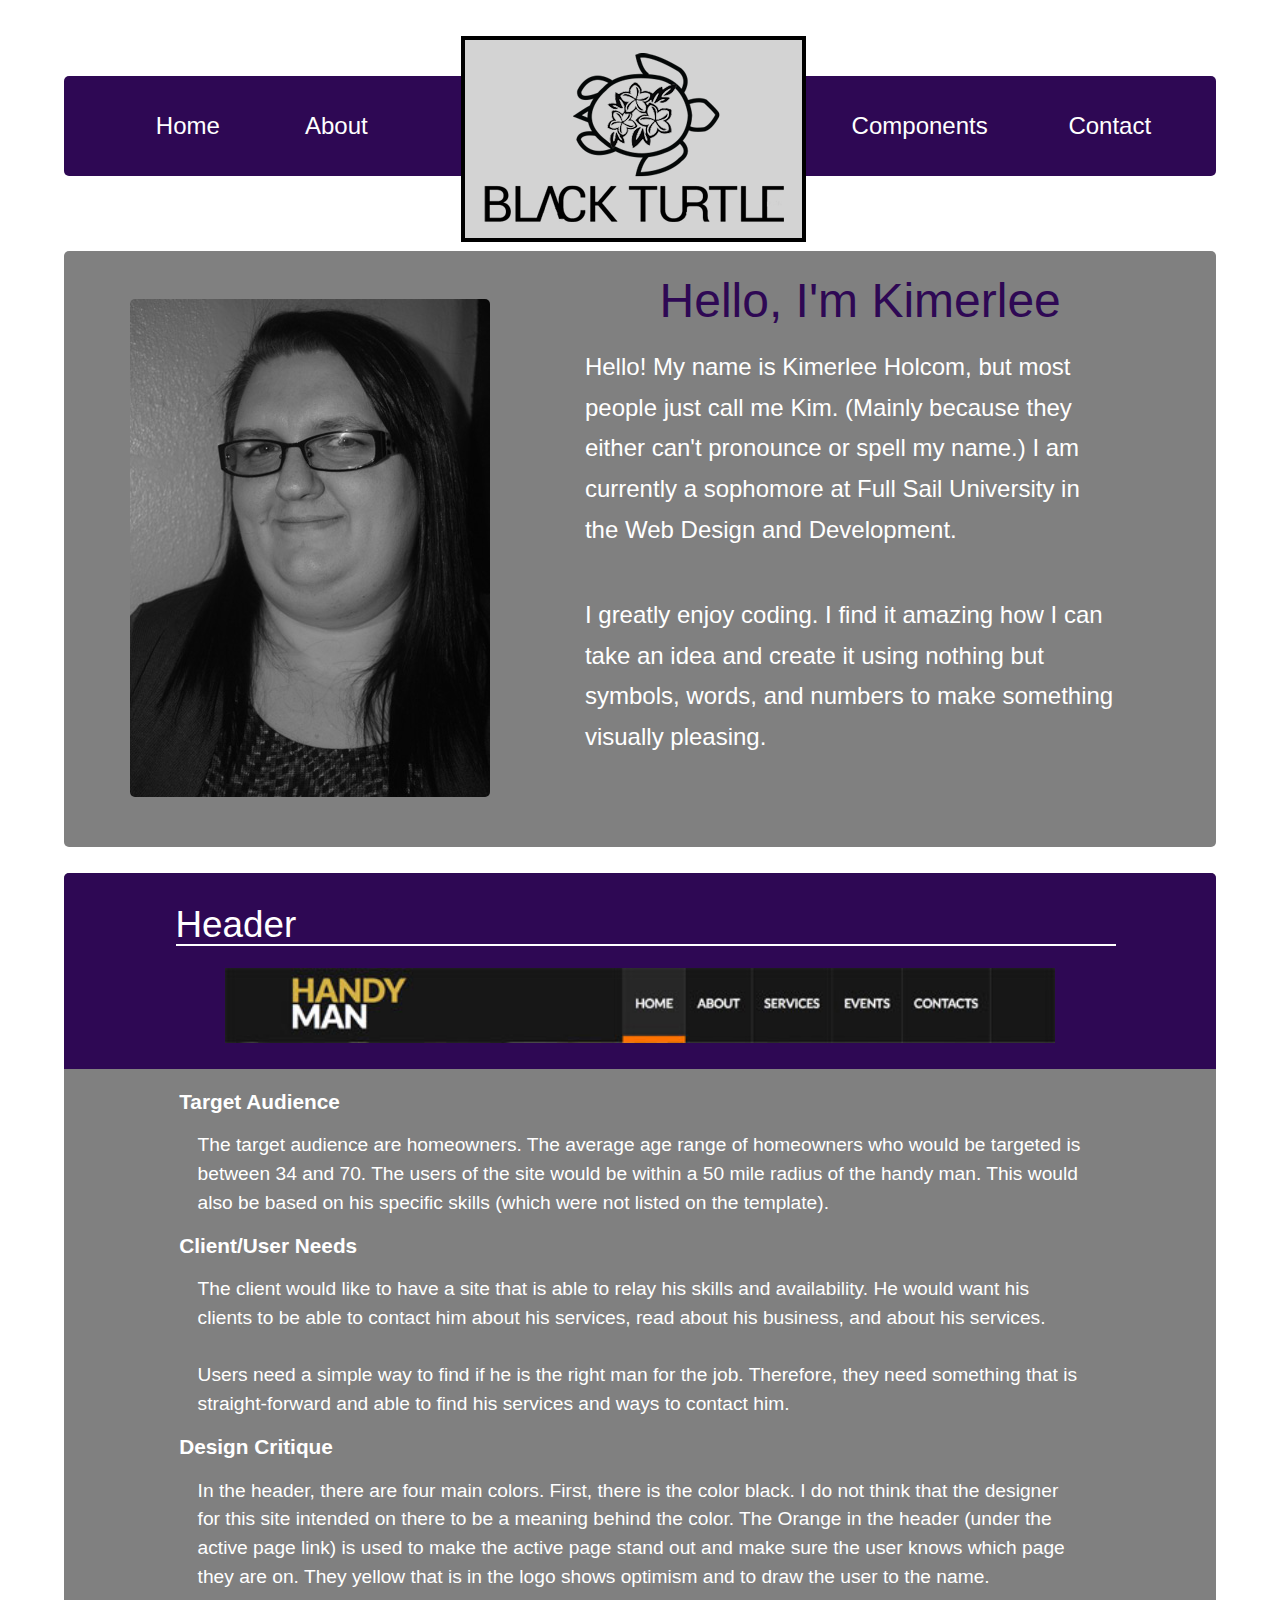
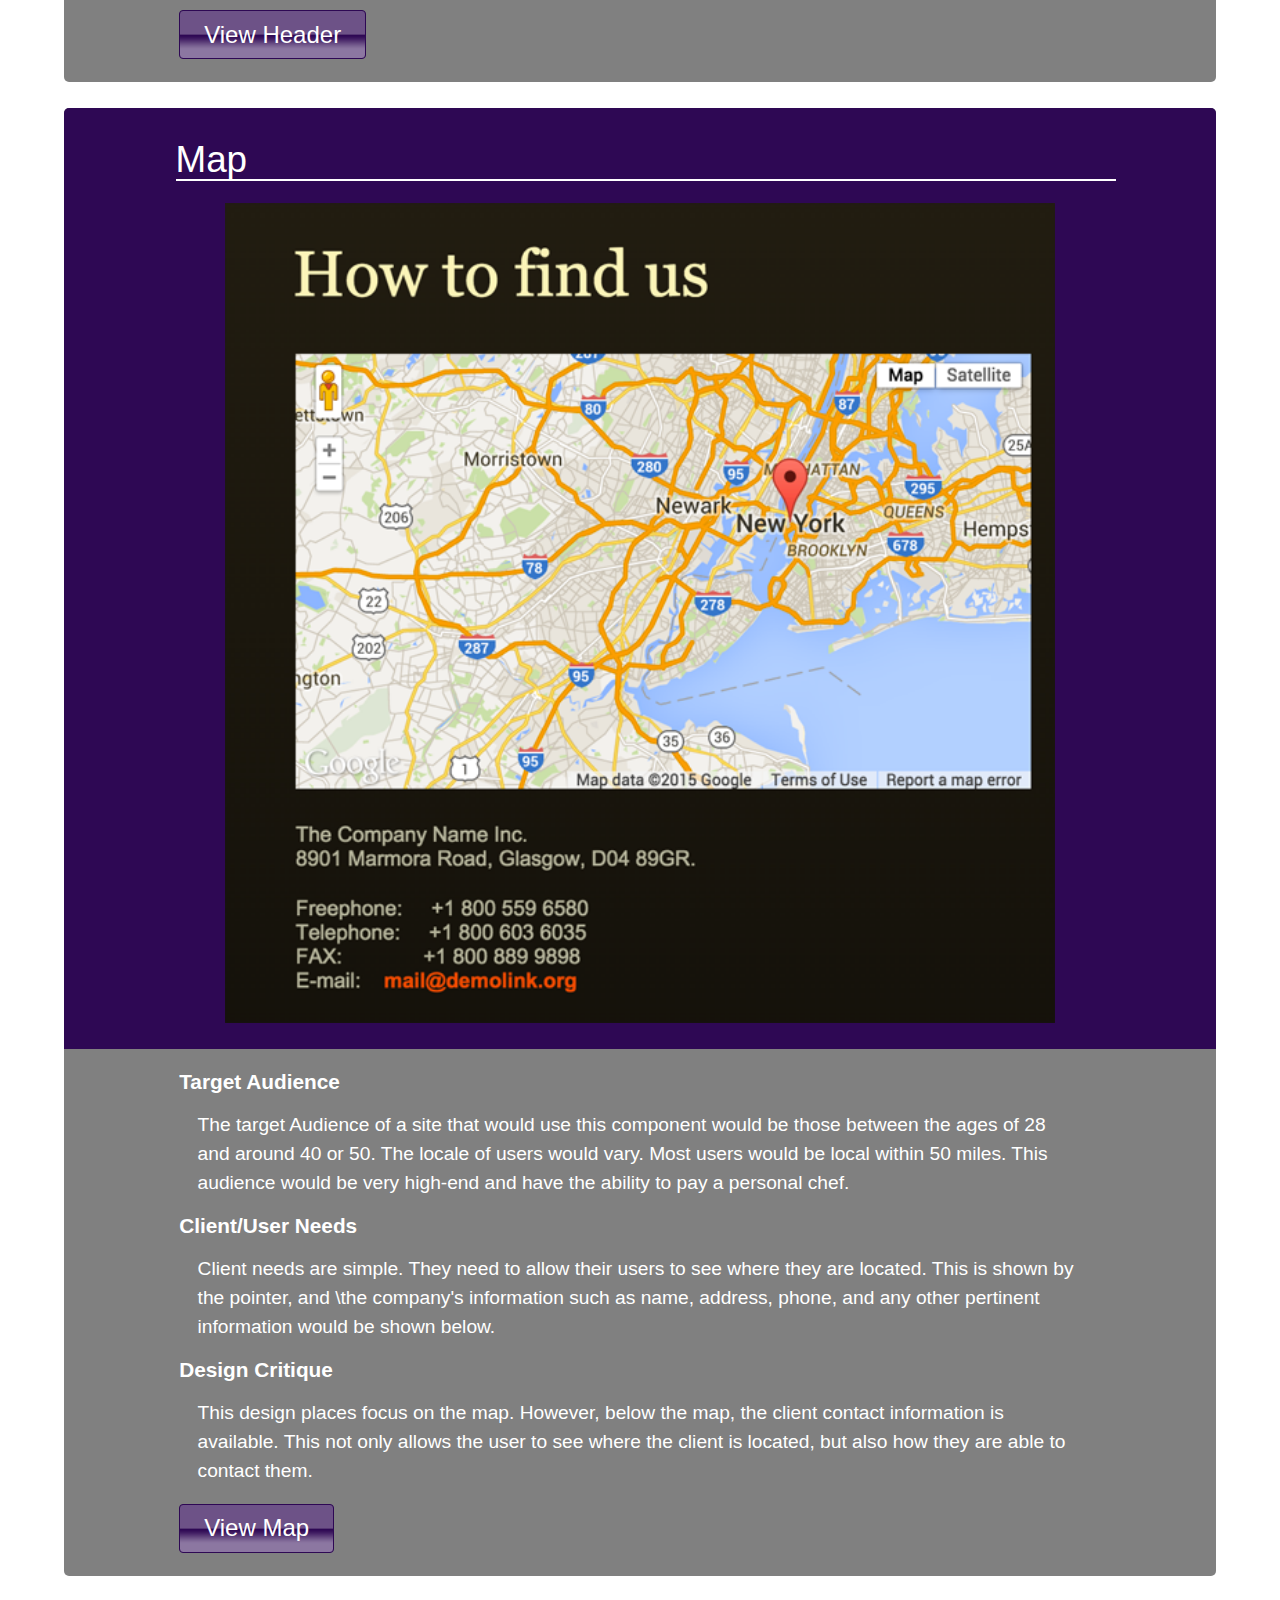
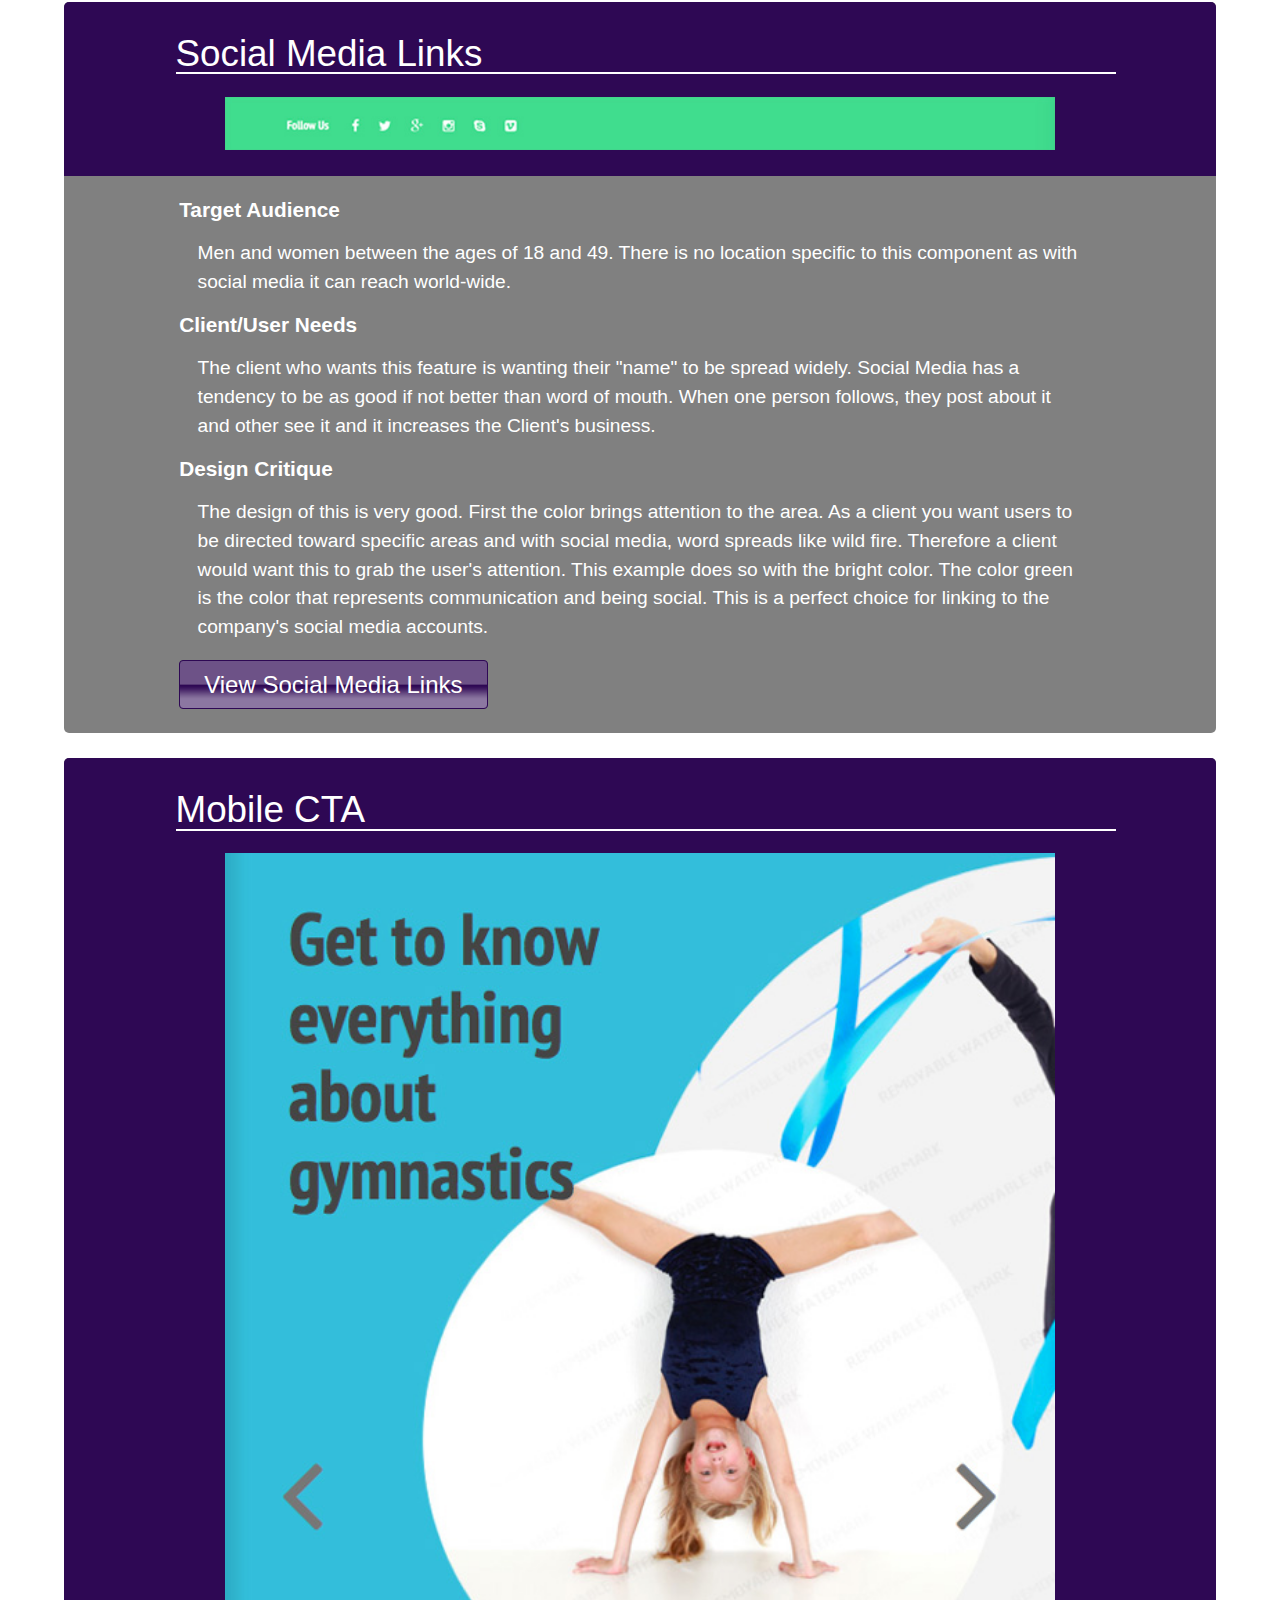
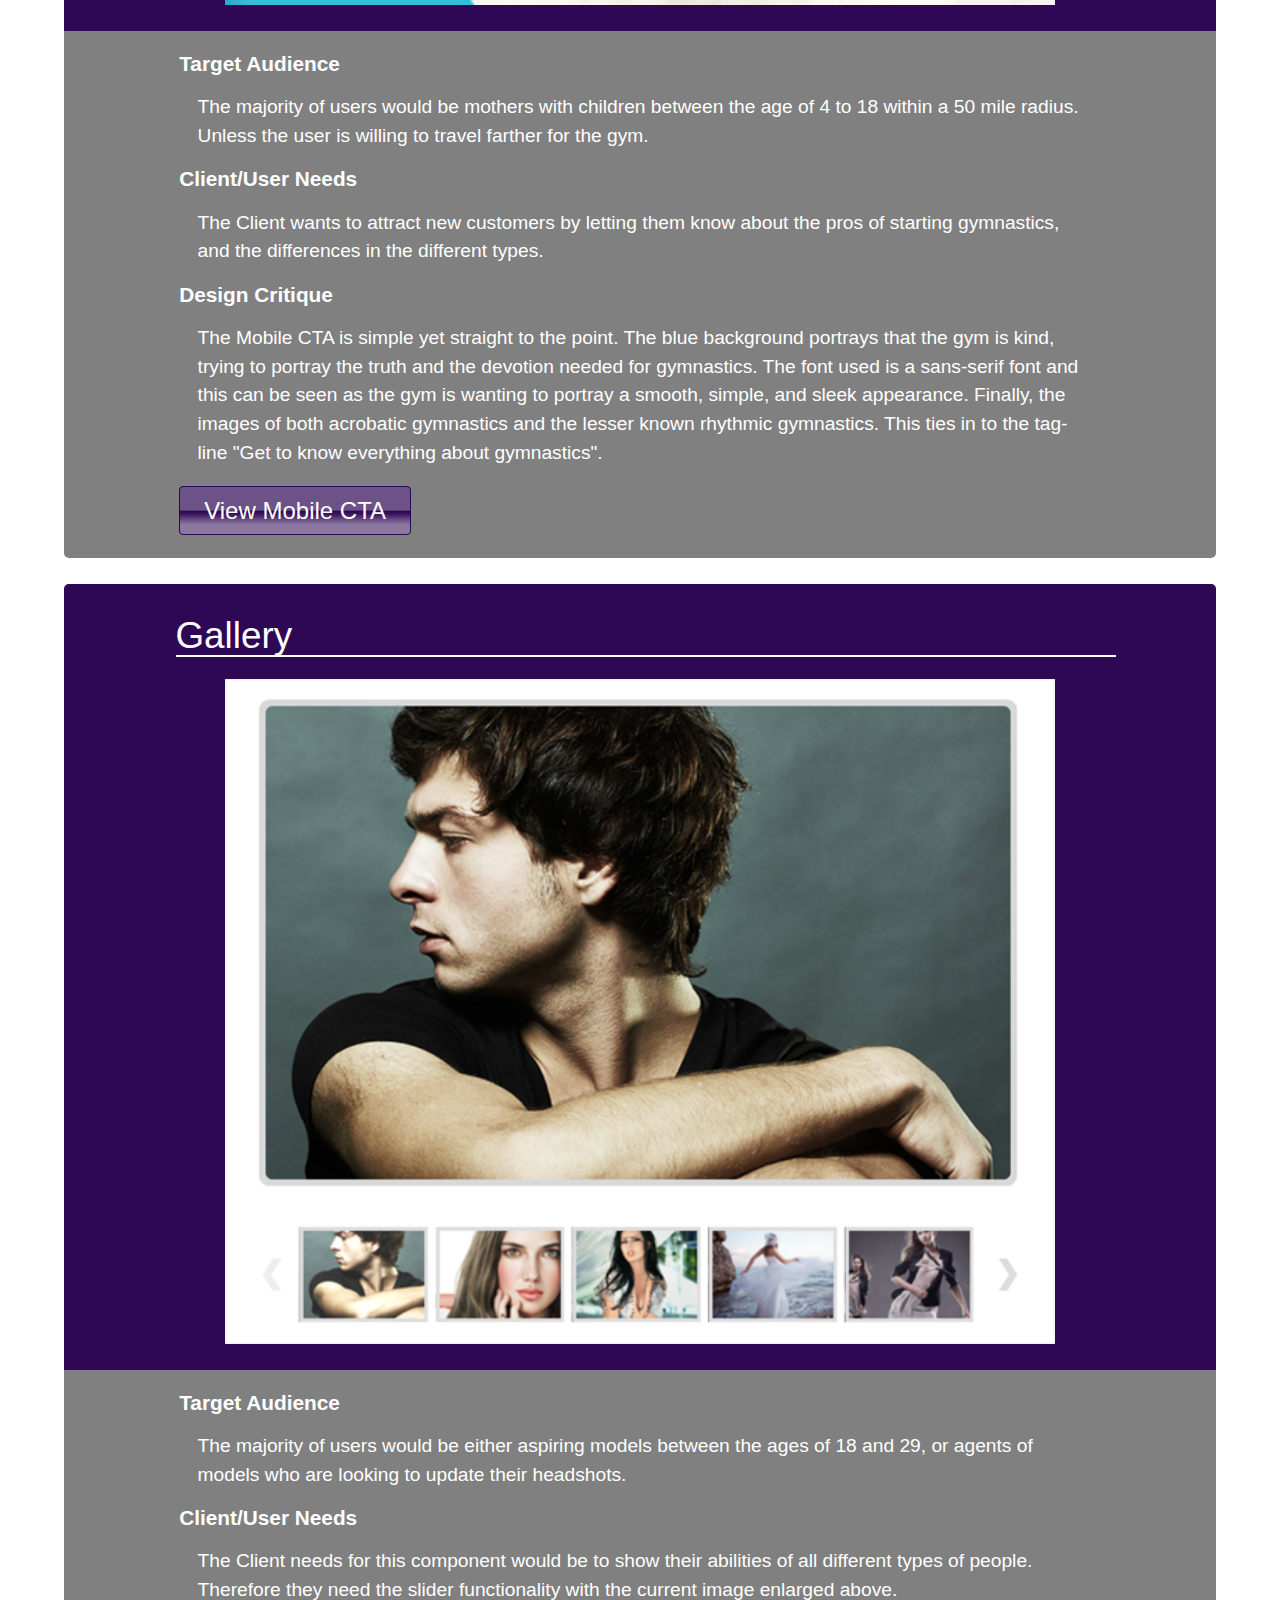
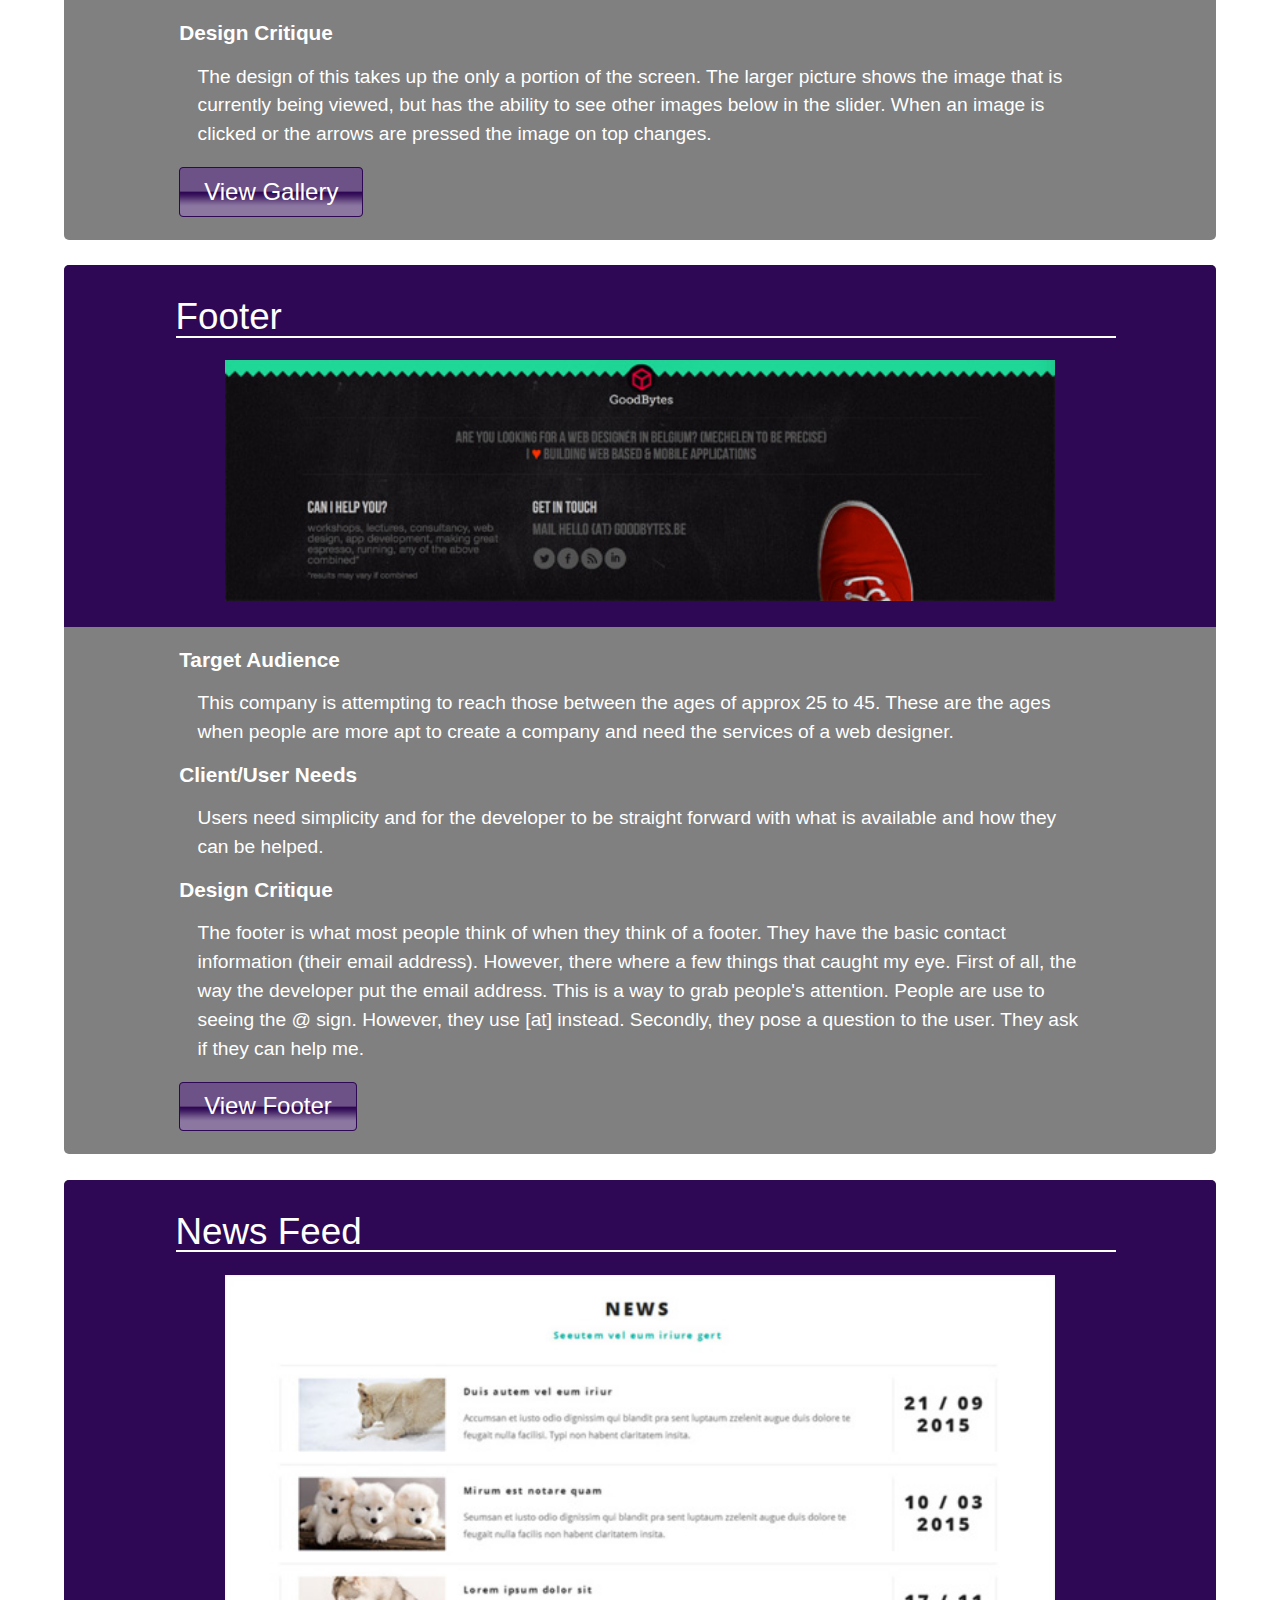
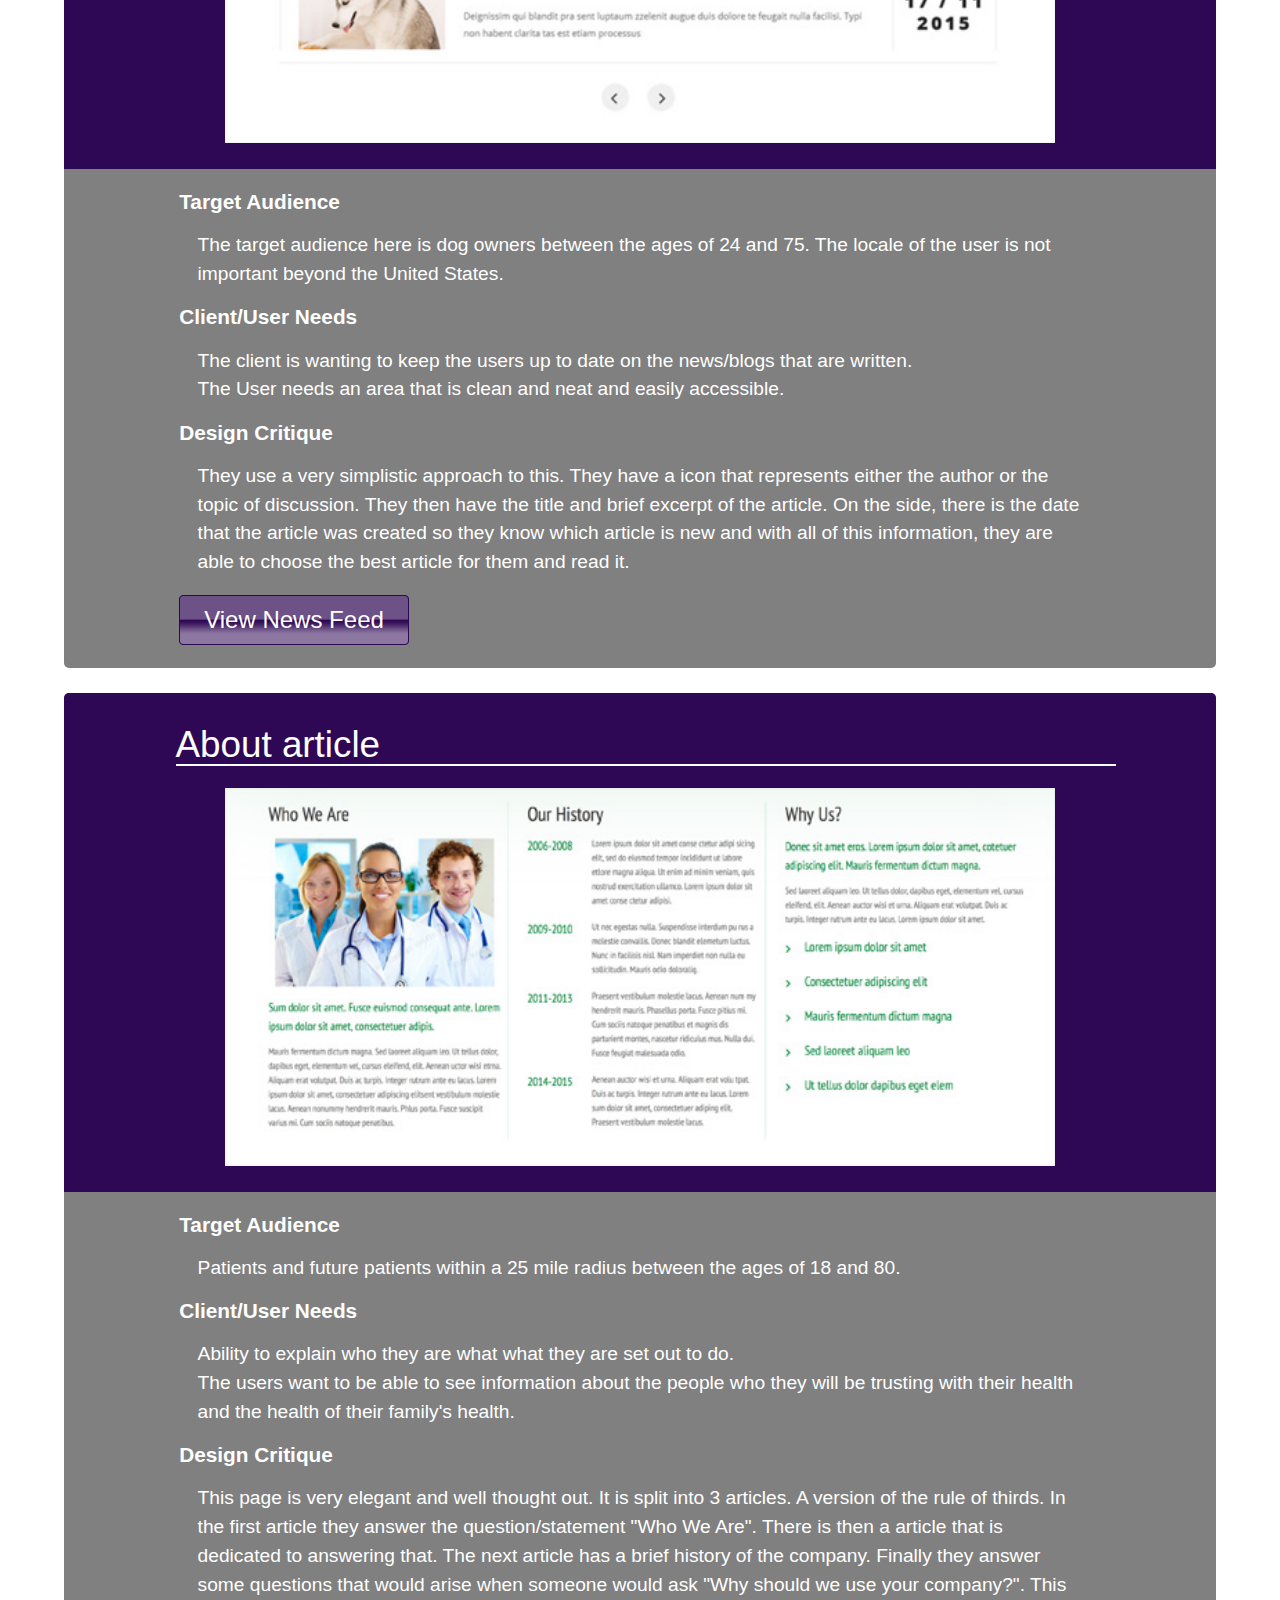
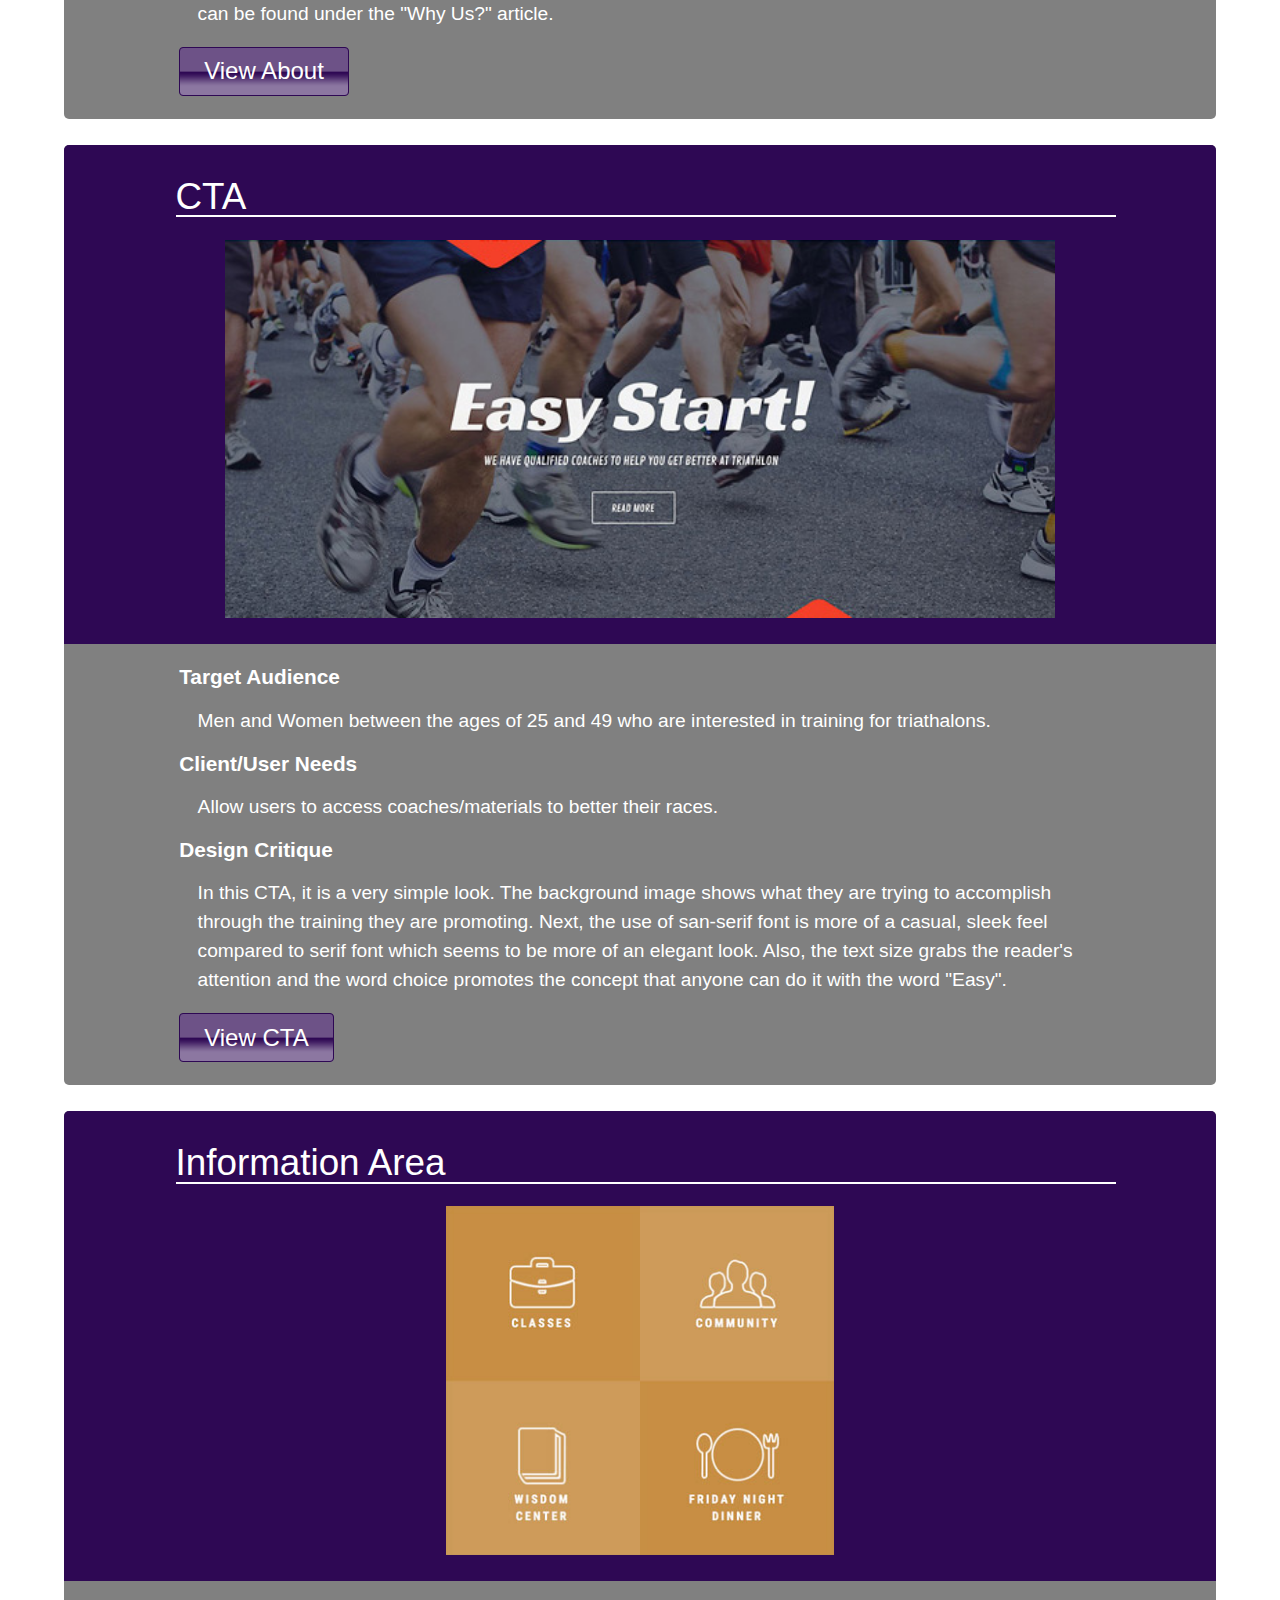
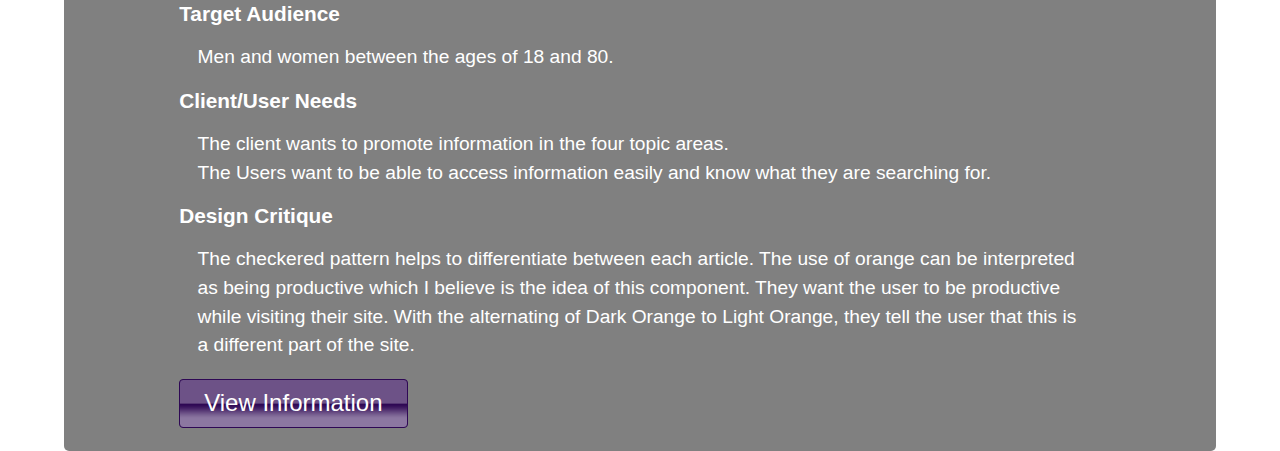
<file: index.html>
<!DOCTYPE html>
<html>
<head>
	<meta charset="utf-8" />
	<title>WSP: Kimerlee Holcom</title>
	<link rel="stylesheet" type="text/css" href="css/reset.css" />
	<link rel="stylesheet" type="text/css" href="css/main.css" />
	<link rel="stylesheet" type="text/css" href="js/jquery-ui-1.11.4.custom/jquery-ui.css" />
</head>
<body>

	<!-- Header -->
	<header>
		<nav>
			<ul>
				<li class="left"><a href="#">Home</a></li>
				<li class="left"><a href="#">About</a></li>
				<li class="right"><a href="#">Contact</a></li>
				<li class="right"><a href="#">Components</a></li>
			</ul>
		</nav>
		<section id="logo">
			<img src="img/logo.png" alt="BlackTurtle Designs" />
		</section>
	</header>

	<!-- About -->	
	<article>
		<aside>
			<img src="img/kim.jpg" alt="Kimerlee Holcom" />
		</aside>
		<section>
			<h1>Hello, I'm Kimerlee</h1>
			<p>Hello! My name is Kimerlee Holcom, but most people just call me Kim. (Mainly because they either can't pronounce or spell my name.) I am currently a sophomore at Full Sail University in the Web Design and Development.</p>

			<p>I <b>greatly</b> enjoy coding. I find it amazing how I can take an idea and create it using nothing but symbols, words, and numbers to make something visually pleasing.</p>
		</section>
	</article>

	<!-- Blog, Components -->

	<article class="blog">
		<section class="blogHead" id="header">
			<h2>Header</h2>
			<img src="img/header.jpg" alt="J. Simson Photographer" />
		</section>
		<section class="blogPost">
			<h3>Target Audience</h3>
			<p>The target audience are homeowners. The average age range of homeowners who would be targeted is between 34 and 70. The users of the site would be within a 50 mile radius of the handy man. This would also be based on his specific skills (which were not listed on the template).</p>

			<h3>Client/User Needs</h3>
			<p>The client would like to have a site that is able to relay his skills and availability. He would want his clients to be able to contact him about his services, read about his business, and about his services. <br /><br />
			Users need a simple way to find if he is the right man for the job. Therefore, they need something that is straight-forward and able to find his services and ways to contact him. </p>

			<h3>Design Critique</h3>
			<p>In the header, there are four main colors. First, there is the color black. I do not think that the designer for this site intended on there to be a meaning behind the color. The Orange in the header (under the active page link) is used to make the active page stand out and make sure the user knows which page they are on. They yellow that is in the logo shows optimism and to draw the user to the name.</p>

			<a class="link" href="components/header">View Header</a>
		</section>
	</article>

	<article class="blog">
		<section class="blogHead" id="map">
			<h2>Map</h2>
			<img src="img/map.jpg" alt="How to Find Us" />
		</section>
		<section class="blogPost">
			<h3>Target Audience</h3>
			<p>The target Audience of a site that would use this component would be those between the ages of 28 and around 40 or 50. The locale of users would vary. Most users would be local within 50 miles. This audience would be very high-end and have the ability to pay a personal chef.</p>

			<h3>Client/User Needs</h3>
			<p>Client needs are simple. They need to allow their users to see where they are located. This is shown by the pointer, and \the company's information such as name, address, phone, and any other pertinent information would be shown below.</p>

			<h3>Design Critique</h3>
			<p>This design places focus on the map. However, below the map, the client contact information is available. This not only allows the user to see where the client is located, but also how they are able to contact them.</p>
			
			<a class="link" href="components/map">View Map</a>
		</section>
	</article>

	<article class="blog">
		<section class="blogHead" id="socialMedia">
			<h2>Social Media Links</h2>
			<img src="img/socialMedia.jpg" alt="Social Media Links" />
		</section>
		<section class="blogPost">
			<h3>Target Audience</h3>
			<p>Men and women between the ages of 18 and 49. There is no location specific to this component as with social media it can reach world-wide.</p>

			<h3>Client/User Needs</h3>
			<p>The client who wants this feature is wanting their "name" to be spread widely. Social Media has a tendency to be as good if not better than word of mouth. When one person follows, they post about it and other see it and it increases the Client's business.</p>

			<h3>Design Critique</h3>
			<p>The design of this is very good. First the color brings attention to the area. As a client you want users to be directed toward specific areas and with social media, word spreads like wild fire. Therefore a client would want this to grab the user's attention. This example does so with the bright color. The color green is the color that represents communication and being social. This is a perfect choice for linking to the company's social media accounts.</p>
			
			<a class="link" href="components/socialMedia">View Social Media Links</a>
		</section>
	</article>

	<article class="blog">
		<section class="blogHead" id="mobileCTA">
			<h2>Mobile CTA</h2>
			<img src="img/mobileCTA.jpg" alt="UFO" />
		</section>
		<section class="blogPost">
			<h3>Target Audience</h3>
			<p>The majority of users would be mothers with children between the age of 4 to 18 within a 50 mile radius. Unless the user is willing to travel farther for the gym.</p>

			<h3>Client/User Needs</h3>
			<p>The Client wants to attract new customers by letting them know about the pros of starting gymnastics, and the differences in the different types.</p>

			<h3>Design Critique</h3>
			<p>The Mobile CTA is simple yet straight to the point. The blue background portrays that the gym is kind, trying to portray the truth and the devotion needed for gymnastics. The font used is a sans-serif font and this can be seen as the gym is wanting to portray a smooth, simple, and sleek appearance. Finally, the images of both acrobatic gymnastics and the lesser known rhythmic gymnastics. This ties in to the tag-line "Get to know everything about gymnastics".</p>
			
			<a class="link" href="components/mobileCTA">View Mobile CTA</a>
		</section>

	</article>

	<article class="blog">
		<section class="blogHead" id="gallery">
			<h2>Gallery</h2>
			<img src="img/gallery.jpg" alt="Gallery" />
		</section>
		<section class="blogPost">
			<h3>Target Audience</h3>
			<p>The majority of users would be either aspiring models between the ages of 18 and 29, or agents of models who are looking to update their headshots.</p>

			<h3>Client/User Needs</h3>
			<p>The Client needs for this component would be to show their abilities of all different types of people. Therefore they need the slider functionality with the current image enlarged above.</p>

			<h3>Design Critique</h3>
			<p>The design of this takes up the only a portion of the screen. The larger picture shows the image that is currently being viewed, but has the ability to see other images below in the slider. When an image is clicked or the arrows are pressed the image on top changes.</p>
			
			<a class="link" href="components/gallery">View Gallery</a>
		</section>
	</article>

	<article class="blog">
		<section class="blogHead" id="footer">
			<h2>Footer</h2>
			<img src="img/footer.jpg" alt="GoodBytes Web Design" />
		</section>
		<section class="blogPost">
			<h3>Target Audience</h3>
			<p>This company is attempting to reach those between the ages of approx 25 to 45. These are the ages when people are more apt to create a company and need the services of a web designer.</p>

			<h3>Client/User Needs</h3>
			<p>Users need simplicity and for the developer to be straight forward with what is available and how they can be helped.</p>

			<h3>Design Critique</h3>
			<p>The footer is what most people think of when they think of a footer. They have the basic contact information (their email address). However, there where a few things that caught my eye. First of all, the way the developer put the email address. This is a way to grab people's attention. People are use to seeing the @ sign. However, they use [at] instead. Secondly, they pose a question to the user. They ask if they can help me.</p>
			
			<a class="link" href="components/footer">View Footer</a>
		</section>
	</article>

	<article class="blog">
		<section class="blogHead" id="newsFeed">
			<h2>News Feed</h2>
			<img src="img/news.jpg" alt="American Kennel Club" />
		</section>
		<section class="blogPost">
			<h3>Target Audience</h3>
			<p>The target audience here is dog owners between the ages of 24 and 75. The locale of the user is not important beyond the United States.</p>

			<h3>Client/User Needs</h3>
			<p>The client is wanting to keep the users up to date on the news/blogs that are written.<br />

			The User needs an area that is clean and neat and easily accessible.</p>

			<h3>Design Critique</h3>
			<p>They use a very simplistic approach to this. They have a icon that represents either the author or the topic of discussion. They then have the title and brief excerpt of the article. On the side, there is the date that the article was created so they know which article is new and with all of this information, they are able to choose the best article for them and read it.</p>
			
			<a class="link" href="components/newsFeed">View News Feed</a>
		</section>
	</article>

	<article class="blog">
		<section class="blogHead" id="about">
			<h2>About article</h2>
			<img src="img/about.jpg" alt="Medical Diagnostic Center" />
		</section>
		<section class="blogPost">
			<h3>Target Audience</h3>
			<p>Patients and future patients within a 25 mile radius between the ages of 18 and 80.</p>

			<h3>Client/User Needs</h3>
			<p>Ability to explain who they are what what they are set out to do.<br/>
			The users want to be able to see information about the people who they will be trusting with their health and the health of their family's health.</p>

			<h3>Design Critique</h3>
			<p>This page is very elegant and well thought out. It is split into 3 articles. A version of the rule of thirds. In the first article they answer the question/statement "Who We Are". There is then a article that is dedicated to answering that. The next article has a brief history of the company. Finally they answer some questions that would arise when someone would ask "Why should we use your company?". This can be found under the "Why Us?" article.</p>
			
			<a class="link" href="components/about">View About</a>
		</section>
	</article>

	<article class="blog">
		<section class="blogHead" id="cta">
			<h2>CTA</h2>
			<img src="img/cta.jpg" alt="Triathalon Club" />
		</section>
		<section class="blogPost">
			<h3>Target Audience</h3>
			<p>Men and Women between the ages of 25 and 49 who are interested in training for triathalons.</p>

			<h3>Client/User Needs</h3>
			<p>Allow users to access coaches/materials to better their races.</p>

			<h3>Design Critique</h3>
			<p>In this CTA, it is a very simple look. The background image shows what they are trying to accomplish through the training they are promoting. Next, the use of san-serif font is more of a casual, sleek feel compared to serif font which seems to be more of an elegant look. Also, the text size grabs the reader's attention and the word choice promotes the concept that anyone can do it with the word "Easy".</p>
			
			<a class="link" href="components/CTA">View CTA</a>
		</section>
	</article>

	<article class="blog">
		<section class="blogHead" id="information">
			<h2>Information Area</h2>
			<img src="img/information.jpg" alt="Information Area" />
		</section>
		<section class="blogPost">
			<h3>Target Audience</h3>
			<p>Men and women between the ages of 18 and 80.</p>

			<h3>Client/User Needs</h3>
			<p>The client wants to promote information in the four topic areas.<br />
				The Users want to be able to access information easily and know what they are searching for.</p>

			<h3>Design Critique</h3>
			<p>The checkered pattern helps to differentiate between each article. The use of orange can be interpreted as being productive which I believe is the idea of this component. They want the user to be productive while visiting their site. With the alternating of Dark Orange to Light Orange, they tell the user that this is a different part of the site.</p>

			<a class="link" href="components/information">View Information</a>
		</section>
	</article>

	<!-- JavaScript -->
	<script src="js/jquery-ui-1.11.4.custom/external/jquery/jquery.js"></script>
	<script src="js/jquery-ui-1.11.4.custom/jquery-ui.js"></script>
	<script src="js/script.js"></script>
</body>
</html>
</file>
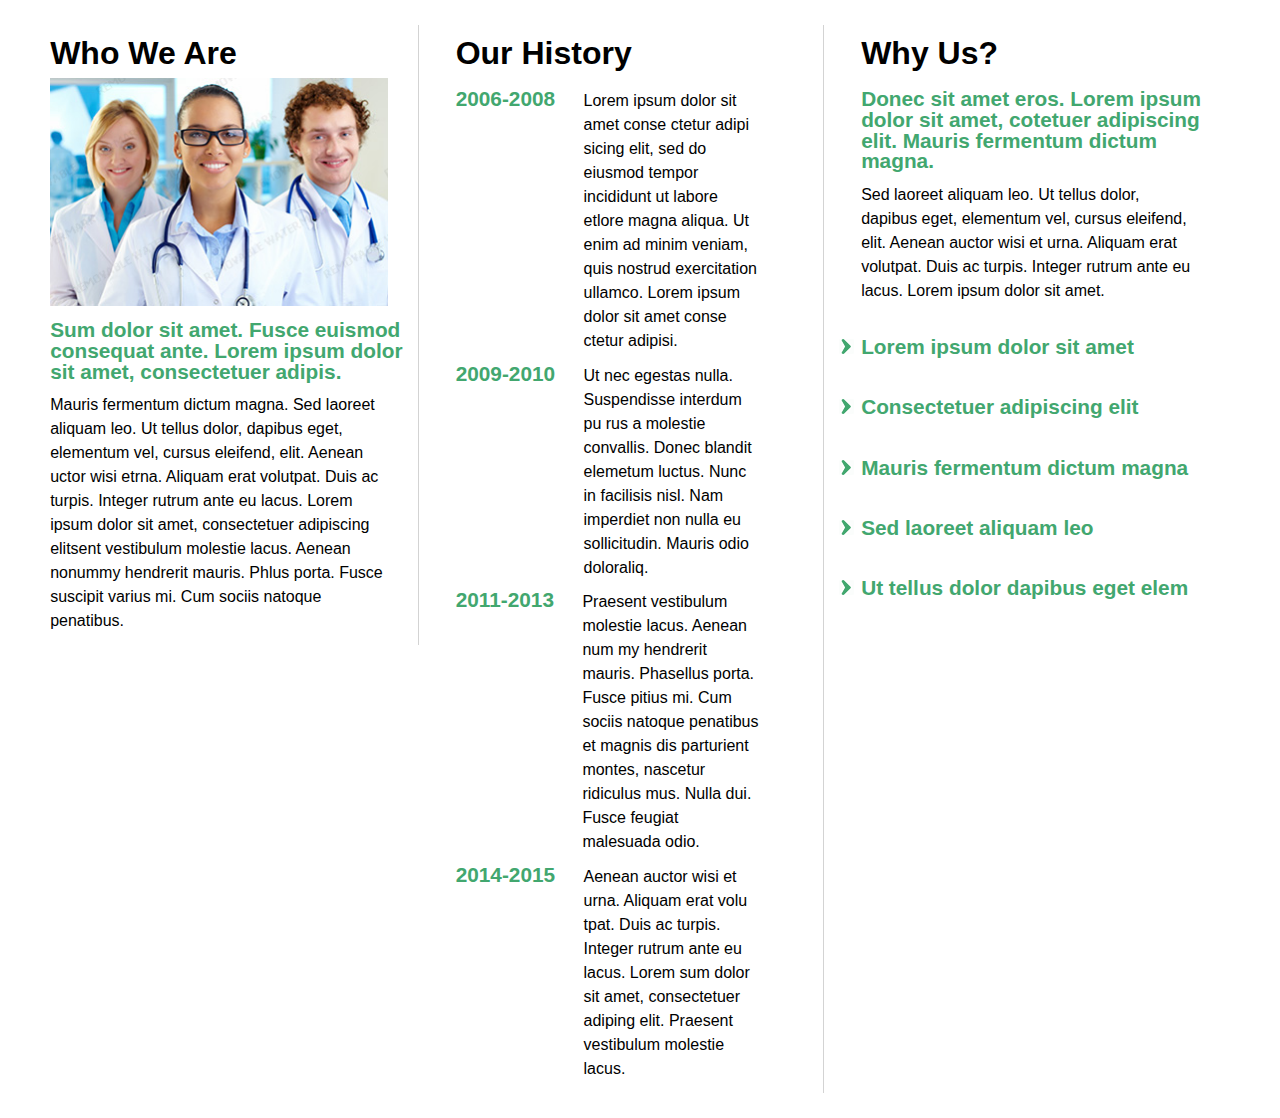
<file: components/about/index.html>
<!DOCTYPE html>
<html>
<head>
	<meta charset="utf-8" />
	<title>WSP Component: Kimerlee Holcom</title>
	<link rel="stylesheet" type="text/css" href="../../css/reset.css" />
	<link rel="stylesheet" type="text/css" href="component.css" />
</head>
<body>

	<!-- Component -->
	<article>
		<section>
			<h2>Who We Are</h2>
			<img src="../../img/aboutimg.jpg" alt="doctors" />
			<h4>Sum dolor sit amet. Fusce euismod consequat ante. Lorem ipsum dolor sit amet, consectetuer adipis.</h4>
			<p>Mauris fermentum dictum magna. Sed laoreet aliquam leo. Ut tellus dolor, dapibus eget, elementum vel, cursus eleifend, elit. Aenean uctor wisi etrna. Aliquam erat volutpat. Duis ac turpis. Integer rutrum ante eu lacus. Lorem ipsum dolor sit amet, consectetuer adipiscing elitsent vestibulum molestie lacus. Aenean nonummy hendrerit mauris. Phlus porta. Fusce suscipit varius mi. Cum sociis natoque penatibus.</p>
		</section>
		<section id="history">
			<h2>Our History</h2>
				<h4>2006-2008</h4>
				<p>Lorem ipsum dolor sit amet conse ctetur adipi sicing elit, sed do eiusmod tempor incididunt ut labore etlore magna aliqua. Ut enim ad minim veniam, quis nostrud exercitation ullamco. Lorem ipsum dolor sit amet conse ctetur adipisi.</p>
		
				<h4>2009-2010</h4>
				<p>Ut nec egestas nulla. Suspendisse interdum pu rus a molestie convallis. Donec blandit elemetum luctus. Nunc in facilisis nisl. Nam imperdiet non nulla eu sollicitudin. Mauris odio doloraliq.</p>
			
				<h4>2011-2013</h4>
				<p>Praesent vestibulum molestie lacus. Aenean num my hendrerit mauris. Phasellus porta. Fusce pitius mi. Cum sociis natoque penatibus et magnis dis parturient montes, nascetur ridiculus mus. Nulla dui. Fusce feugiat malesuada odio.</p>
			
				<h4>2014-2015</h4>
				<p>Aenean auctor wisi et urna. Aliquam erat volu tpat. Duis ac turpis. Integer rutrum ante eu lacus. Lorem sum dolor sit amet, consectetuer adiping elit. Praesent vestibulum molestie lacus.</p>
		</section>
		<section>
			<h2>Why Us?</h2>
			<h4>Donec sit amet eros. Lorem ipsum dolor sit amet, cotetuer adipiscing elit. Mauris fermentum dictum magna.</h4>
			<p>Sed laoreet aliquam leo. Ut tellus dolor, dapibus eget, elementum vel, cursus eleifend, elit. Aenean auctor wisi et urna. Aliquam erat volutpat. Duis ac turpis. Integer rutrum ante eu lacus. Lorem ipsum dolor sit amet.</p>

			<ul>
				<li>Lorem ipsum dolor sit amet</li>
				<li>Consectetuer adipiscing elit</li>
				<li>Mauris fermentum dictum magna</li>
				<li>Sed laoreet aliquam leo</li>
				<li>Ut tellus dolor dapibus eget elem</li>
			</ul>
		</section>
	</article>
	<!-- End Component -->
	
</body>
</html>
</file>
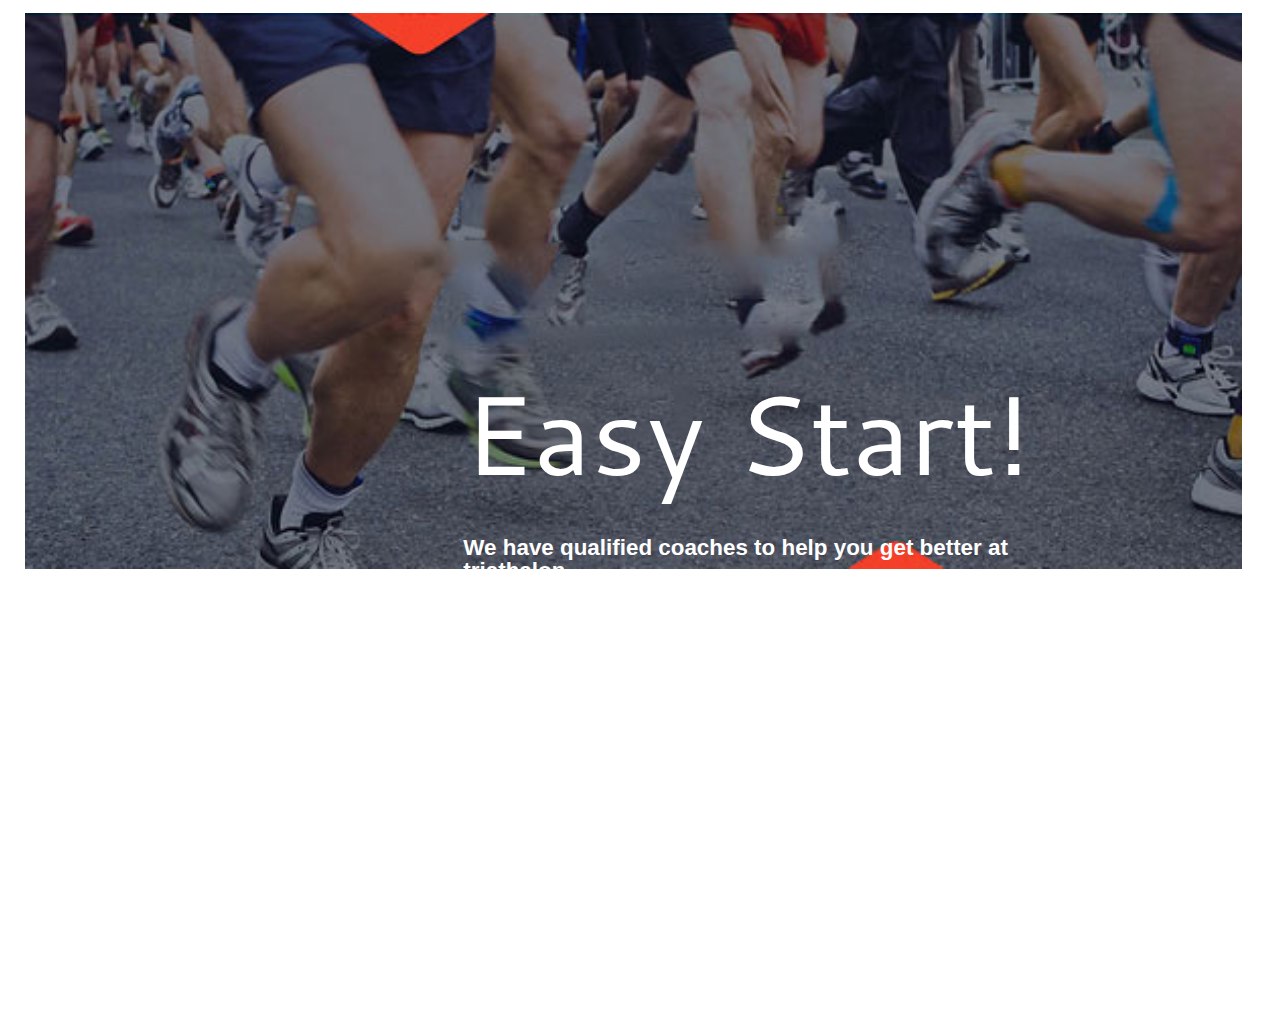
<file: components/CTA/index.html>
<!DOCTYPE html>
<html>
<head>
	<meta charset="utf-8" />
	<title>WSP Component: Kimerlee Holcom</title>
	<link href='http://fonts.googleapis.com/css?family=Cantarell:700italic' rel='stylesheet' type='text/css'>
	<link rel="stylesheet" type="text/css" href="../../css/reset.css" />
	<link rel="stylesheet" type="text/css" href="component.css" />
</head>
<body>

	<!-- Component -->
	<section>
		<h2>Easy Start!</h2>
		<h4>We have qualified coaches to help you get better at triathalon</h4>
		<a href="#">Read More</a>
	</section>
	<!-- End Component -->
	
</body>
</html>
</file>
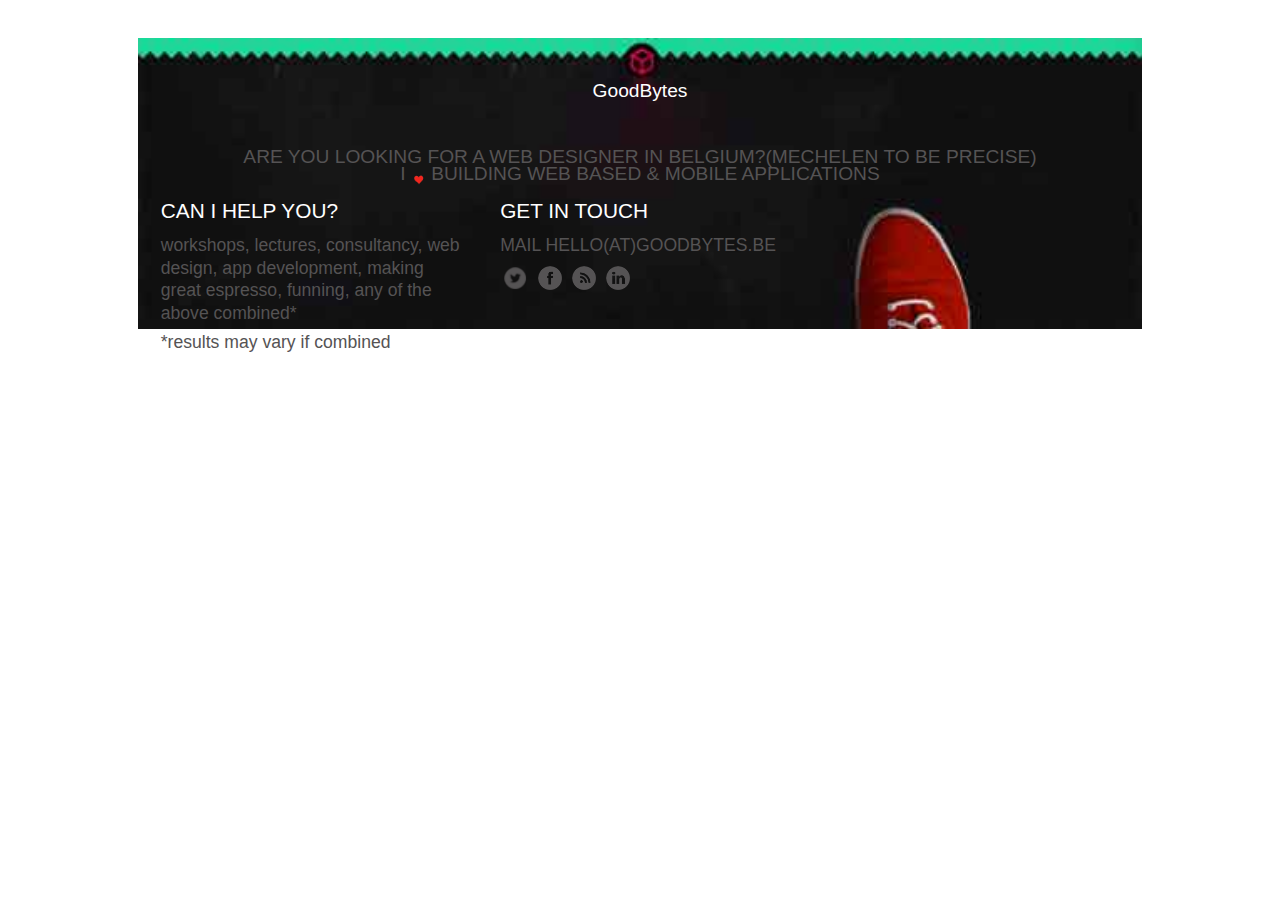
<file: components/footer/index.html>
<!DOCTYPE html>
<html>
<head>
	<meta charset="utf-8" />
	<title>WSP Component: Kimerlee Holcom</title>
	<link rel="stylesheet" type="text/css" href="../../css/reset.css" />
	<link rel="stylesheet" type="text/css" href="component.css" />
</head>
<body>

	<!-- Component -->
	<footer>
		
			<h3>GoodBytes</h3>
		
			<p>Are you looking for a web designer in Belgium?(Mechelen to be precise)<br/> I <img src="../../img/SmallHeart.png" alt="LOVE"/> building web based & mobile applications</p>
		<!-- Div is used to separate the areas to float next to each other -->
		<section>
			<h4>Can I help you?</h3>
			<p>workshops, lectures, consultancy, web design, app development, making great espresso, funning, any of the above combined*</p>
			<p>*results may vary if combined</p>
		</section>
		<section>
			<h4>Get in Touch</h3>
			<p>Mail hello(at)goodbytes.be</p>
			<ul>
				<li><a href="#"><img src="../../img/twitter.png" alt="Twitter"/></a></li>
				<li><a href="#"><img src="../../img/facebook.png" alt="Facebook" /></a></li>
				<li><a href="#"><img src="../../img/rss.png" alt="RSS" /></a></li>
				<li><a href="#"><img src="../../img/linkedin.png" alt="LinkedIn" /></a></li>
			</ul>
		</section>
	</footer>
	<!-- End Component -->
	
</body>
</html>
</file>
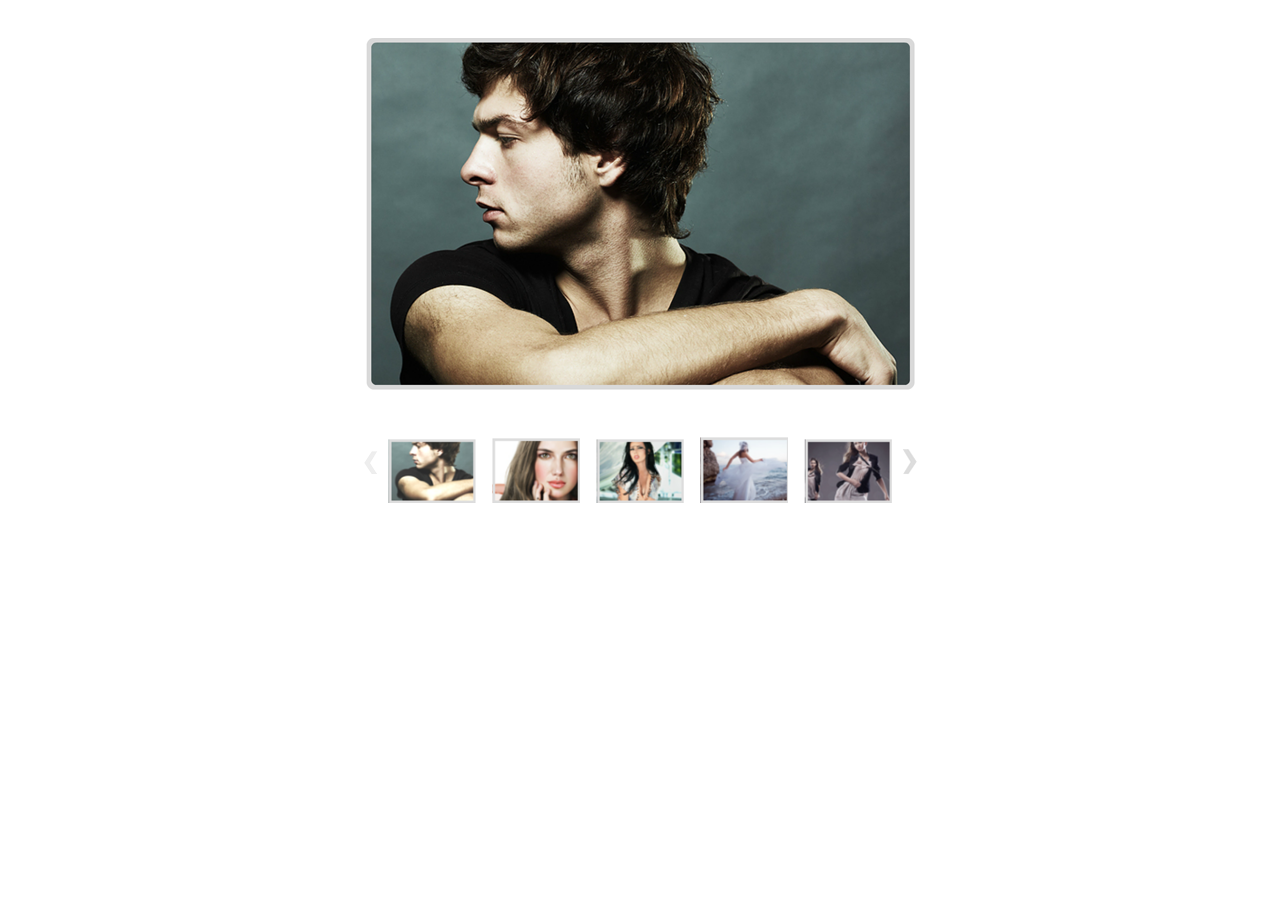
<file: components/gallery/index.html>
<!DOCTYPE html>
<html>
<head>
	<meta charset="utf-8" />
	<title>WSP Component: Kimerlee Holcom</title>
	<link rel="stylesheet" type="text/css" href="../../css/reset.css" />
	<link rel="stylesheet" type="text/css" href="component.css" />
</head>
<body>

	<!-- Component -->
	<article>
		<img id="main" src="../../img/mainImage.png" alt="Main Image" />
		<section>
			<ul>
				<li><img src="../../img/galleryImg1.png" alt="img 1" /></li>
				<li><img src="../../img/galleryImg2.png" alt="img 2" /></li>
				<li><img src="../../img/galleryImg3.png" alt="img 3" /></li>
				<li><img src="../../img/galleryImg4.png" alt="img 4" /></li>
				<li><img src="../../img/galleryImg5.png" alt="img 5" /></li>
			</ul>
	</article>
	<!-- End Component -->
	
</body>
</html>
</file>
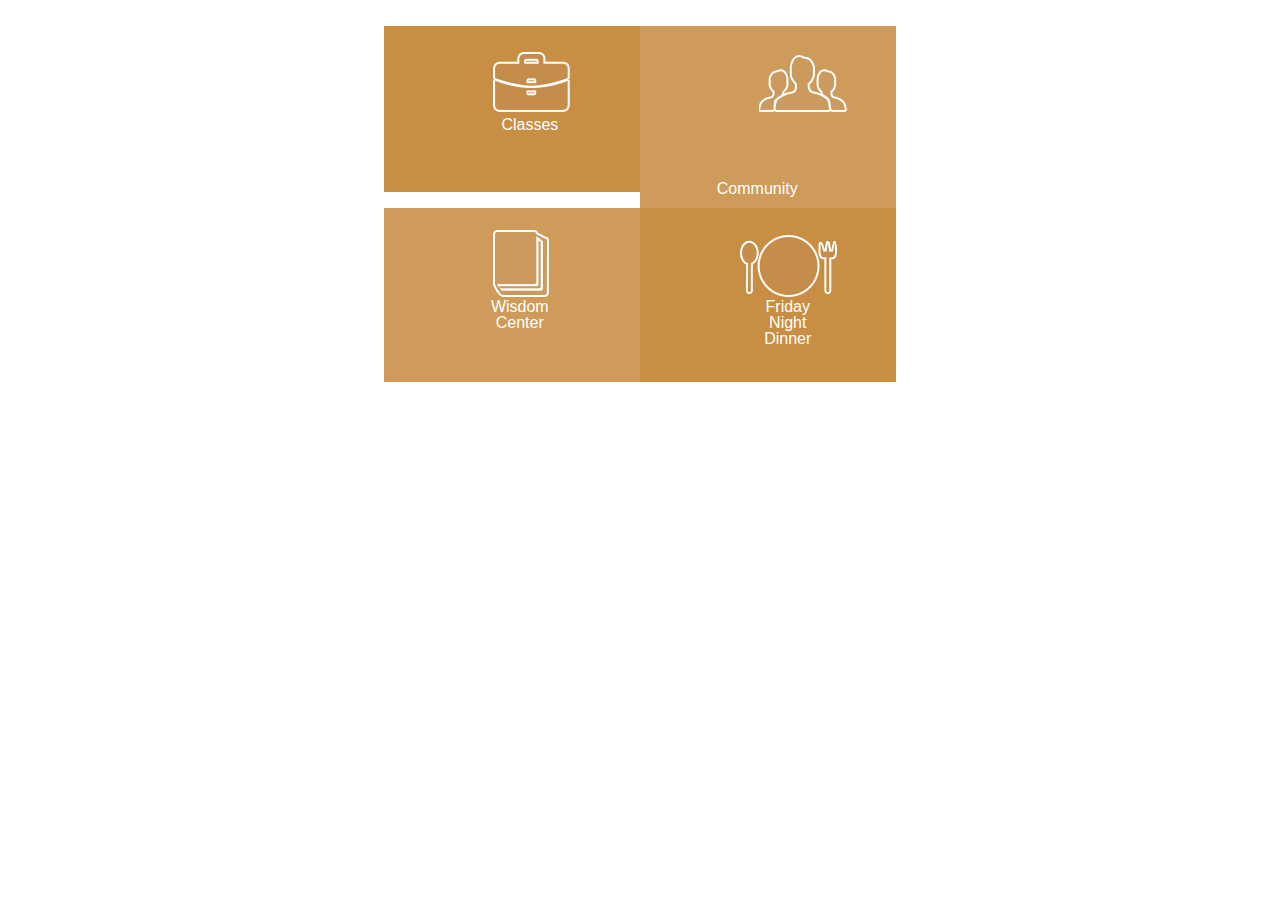
<file: components/information/index.html>
<!DOCTYPE html>
<html>
<head>
	<meta charset="utf-8" />
	<title>WSP Component: Kimerlee Holcom</title>
	<link rel="stylesheet" type="text/css" href="../../css/reset.css" />
	<link rel="stylesheet" type="text/css" href="component.css" />
</head>
<body>

	<!-- Component -->
	<article>
		<section>
			<h5 id="classes">Classes</h5>
		</section>
		<section>
			<h5 id="community">Community</h5>
		</section>
		<section>
			<h5 id="center">Wisdom Center</h5>
		</section>
		<section>
			<h5 id="dinner">Friday Night Dinner</h5>
		</section>
	</article>
	<!-- End Component -->
	
</body>
</html>
</file>
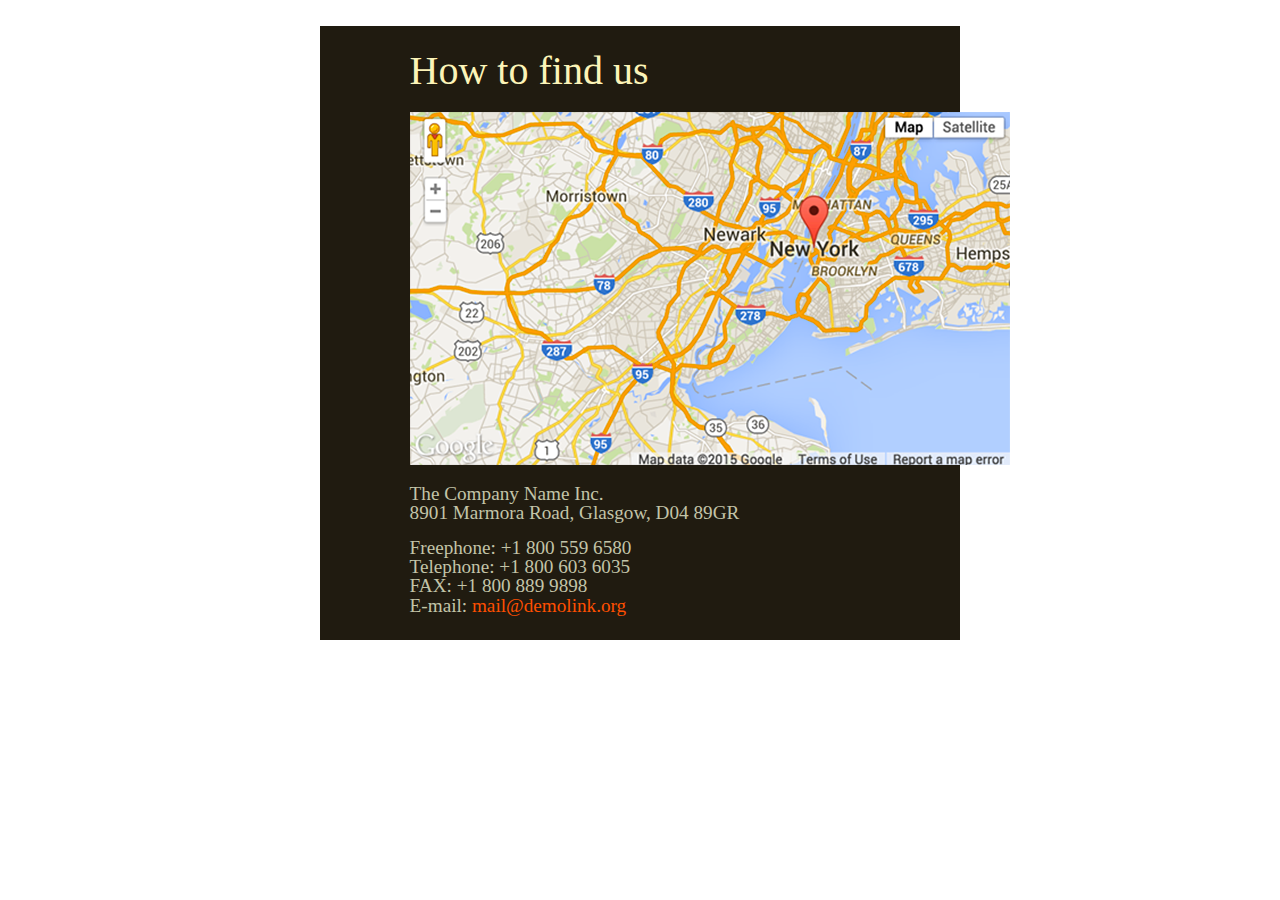
<file: components/map/index.html>
<!DOCTYPE html>
<html>
<head>
	<meta charset="utf-8" />
	<title>WSP Component: Kimerlee Holcom</title>
	<link rel="stylesheet" type="text/css" href="../../css/reset.css" />
	<link rel="stylesheet" type="text/css" href="component.css" />
</head>
<body>

	<!-- Component -->
	<article>
		<h2>How to find us</h2>
		<section> 
			<img src="../../img/mapimg.png" alt="map" />
		</section>
		<h5>The Company Name Inc.</h5>
		<address>8901 Marmora Road, Glasgow, D04 89GR</address>
		<p>Freephone: +1 800 559 6580</p>
		<p>Telephone: +1 800 603 6035</p>
		<p>FAX: +1 800 889 9898</p>
		<address> E-mail: <span>mail@demolink.org</span></address>
	</section>
	<!-- End Component -->
	
</body>
</html>
</file>
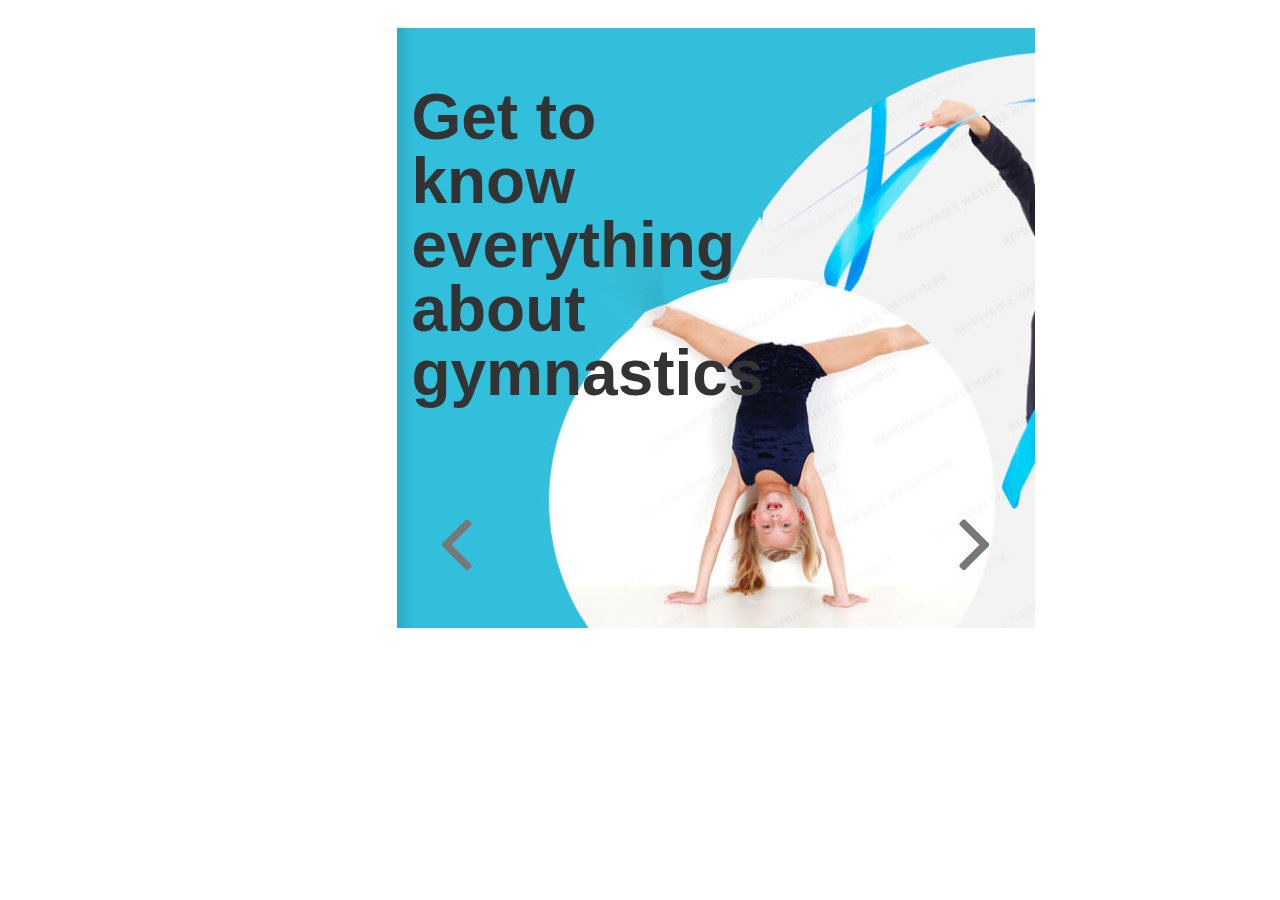
<file: components/mobileCTA/index.html>
<!DOCTYPE html>
<html>
<head>
	<meta charset="utf-8" />
	<title>WSP Component: Kimerlee Holcom</title>
	<link rel="stylesheet" type="text/css" href="../../css/reset.css" />
	<link rel="stylesheet" type="text/css" href="component.css" />
</head>
<body>

	<!-- Component -->
	<section>
		<img src="../../img/mobileCTABG.jpg" alt="mobile CTA Image" />
		<h2>Get to know everything about gymnastics</h2>
	</section>
	<!-- End Component -->
	
</body>
</html>
</file>
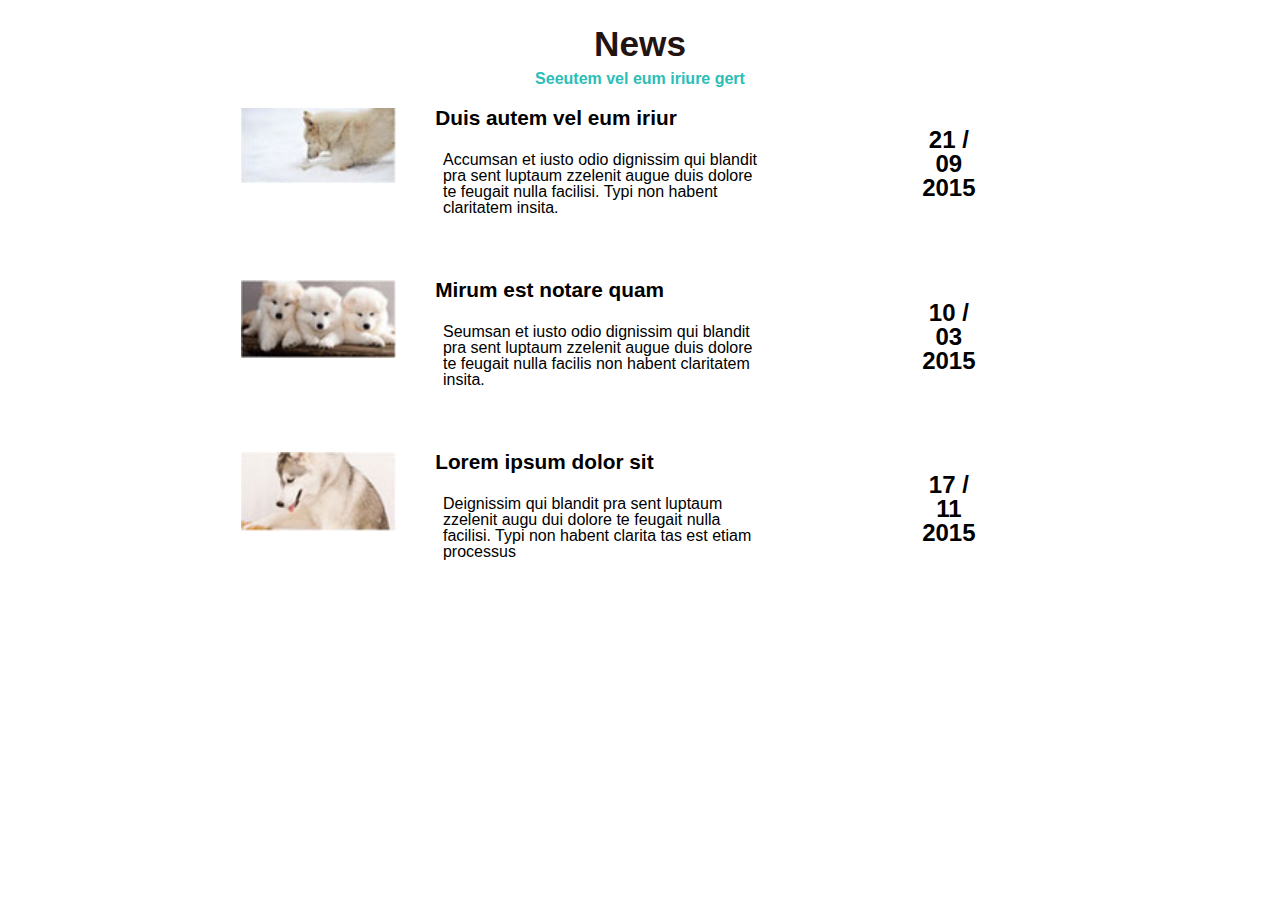
<file: components/newsFeed/index.html>
<!DOCTYPE html>
<html>
<head>
	<meta charset="utf-8" />
	<title>WSP Component: Kimerlee Holcom</title>
	<link rel="stylesheet" type="text/css" href="../../css/reset.css" />
	<link rel="stylesheet" type="text/css" href="component.css" />
</head>
<body>

	<!-- Component -->
	<article>
		<h2>News</h2>
		<h4>Seeutem vel eum iriure gert</h4>
		<!-- sections are used to separate the 3 different areas -->
		<section>
			<img src="../../img/news1.jpg" alt="news image 1" />
				<h3>Duis autem vel eum iriur</h3>
				<p>Accumsan et iusto odio dignissim qui blandit pra sent luptaum zzelenit augue duis dolore te feugait nulla facilisi. Typi non habent claritatem insita.</p>
				<date class="date">21 / 09  2015</date>
		</section>
		<section>
			<img src="../../img/news2.jpg" alt="news image 2" />
				<h3>Mirum est notare quam</h3>
				<p>Seumsan et iusto odio dignissim qui blandit pra sent luptaum zzelenit augue duis dolore te feugait nulla facilis non habent claritatem insita.</p>
				<date class="date">10 / 03  2015</date>
		</section>
		<section>
			<img src="../../img/news3.jpg" alt="news image 3" />
				<h3>Lorem ipsum dolor sit</h3>
				<p>Deignissim qui blandit pra sent luptaum zzelenit augu dui dolore te feugait nulla facilisi. Typi non habent clarita tas est etiam processus</p>
				<date class="date">17 / 11  2015</date>
		</section>
	</article>
	<!-- End Component -->
	
</body>
</html>
</file>
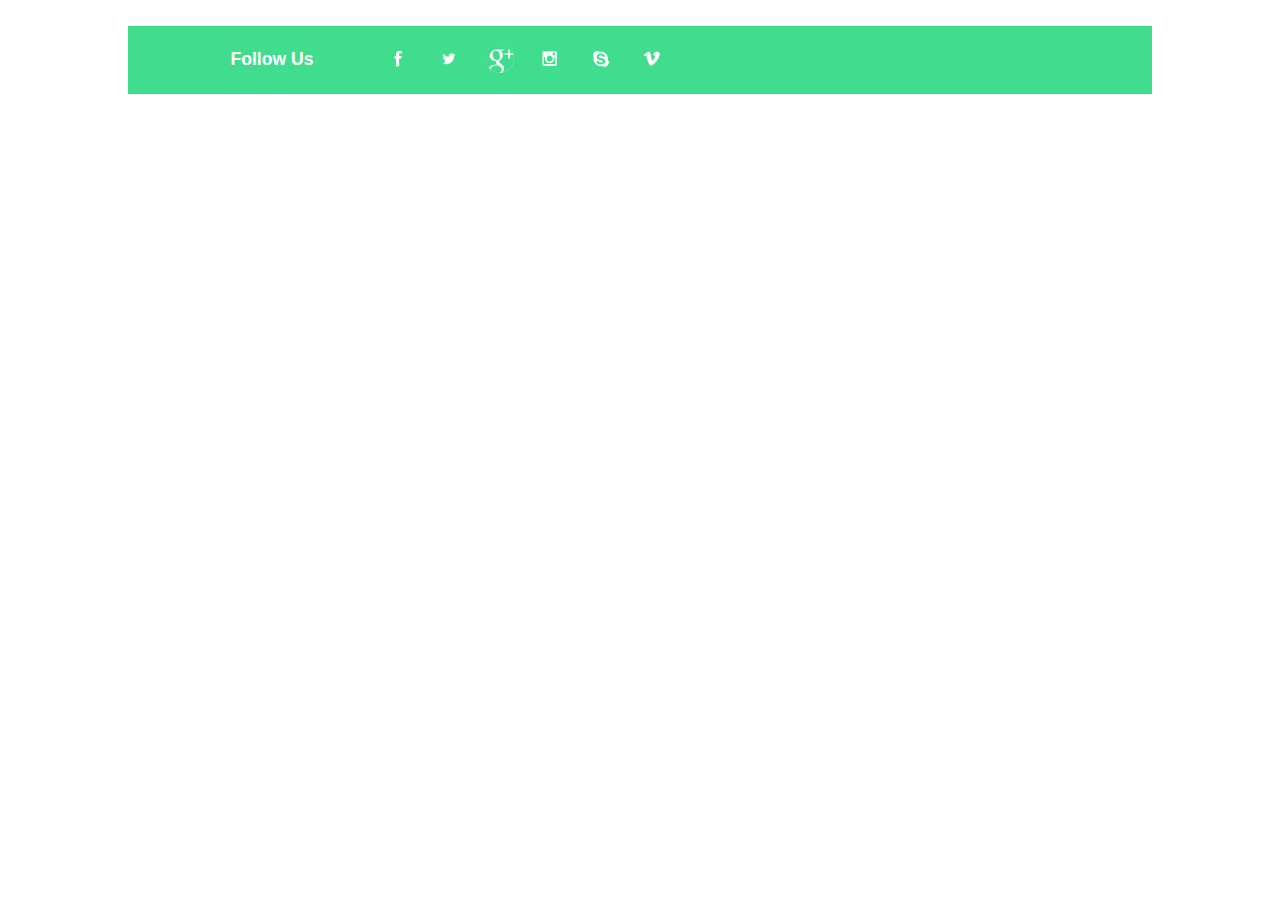
<file: components/socialMedia/index.html>
<!DOCTYPE html>
<html>
<head>
	<meta charset="utf-8" />
	<title>WSP Component: Kimerlee Holcom</title>
	<link rel="stylesheet" type="text/css" href="../../css/reset.css" />
	<link rel="stylesheet" type="text/css" href="component.css" />
</head>
<body>

	<!-- Component -->
	<section>
		<h4>Follow Us</h4>
		<ul>
			<li><a href="#"><img src="../../img/socfacebook.png" alt="Facebook" /></a></li>
			<li><a href="#"><img src="../../img/soctwitter.png" alt="Twitter" /></a></li>
			<li><a href="#"><img src="../../img/socgoogle.png" alt="Google+" /></a></li>
			<li><a href="#"><img src="../../img/socinstagram.png" alt="Instagram" /></a></li>
			<li><a href="#"><img src="../../img/socskype.png" alt="Skype" /></a></li>
			<li><a href="#"><img src="../../img/socvimeo.png" alt="Vimeo" /></a></li>
		</ul>
	</section>
	<!-- End Component -->
	
</body>
</html>
</file>
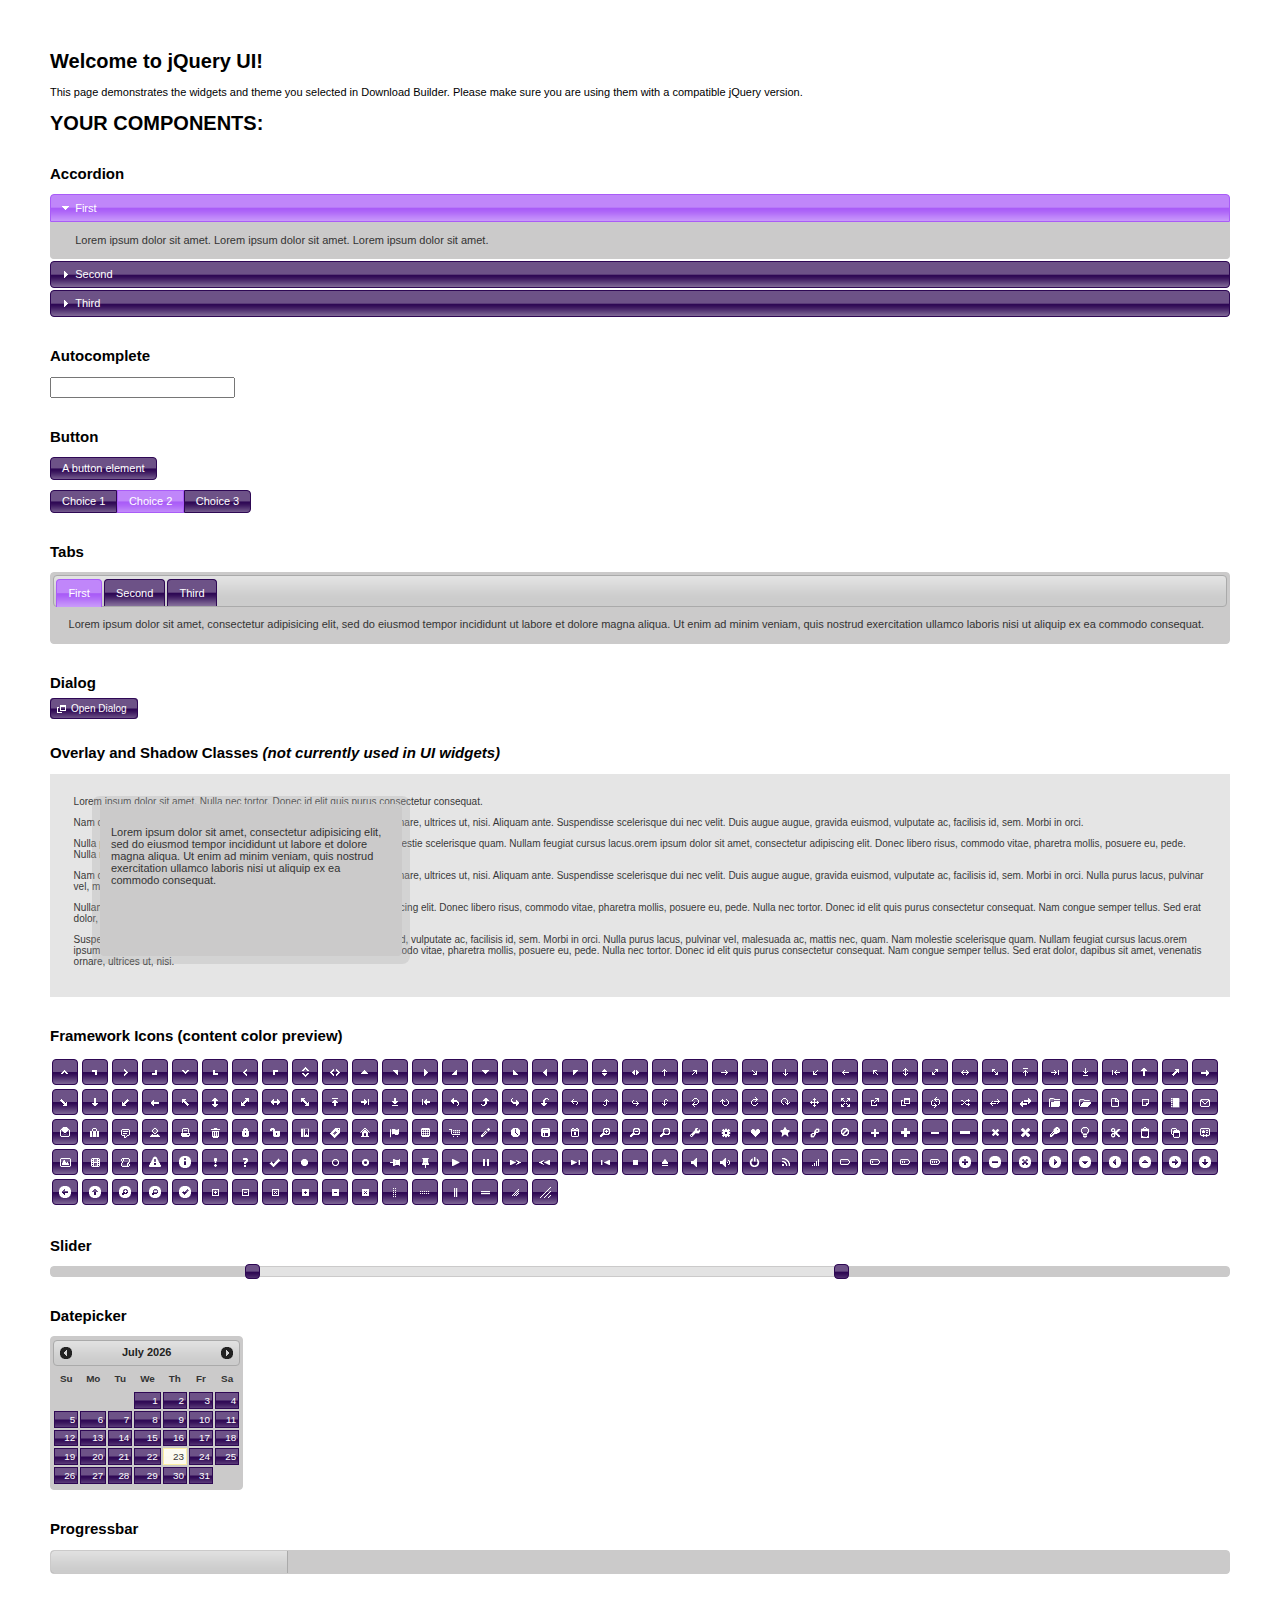
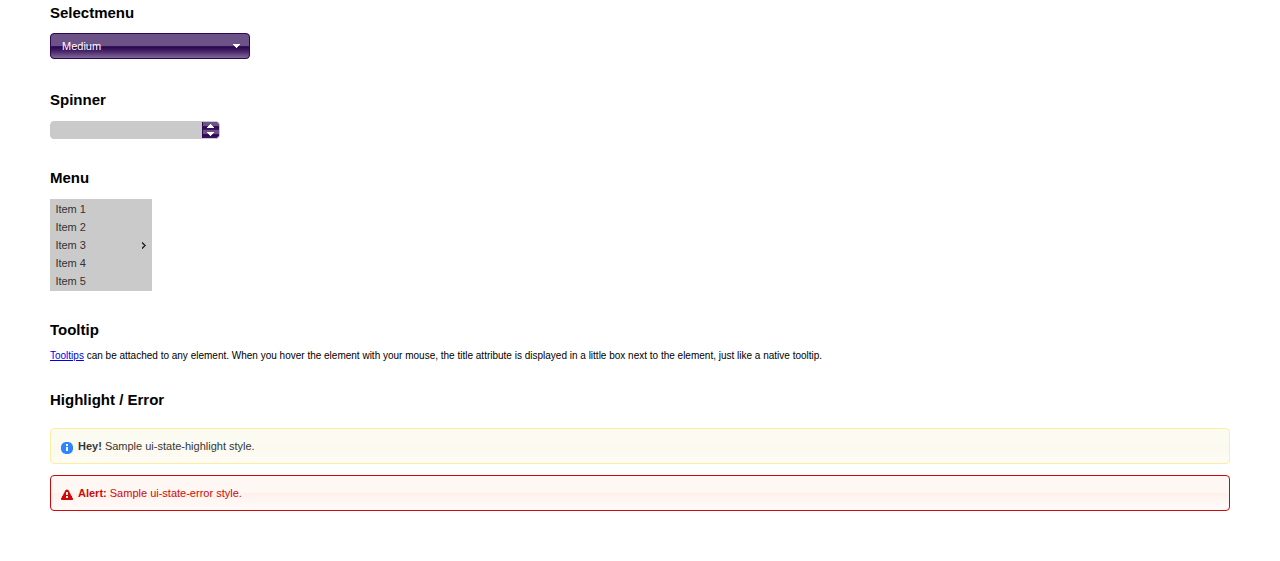
<file: js/jquery-ui-1.11.4.custom/index.html>
<!doctype html>
<html lang="us">
<head>
	<meta charset="utf-8">
	<title>jQuery UI Example Page</title>
	<link href="jquery-ui.css" rel="stylesheet">
	<style>
	body{
		font: 62.5% "Trebuchet MS", sans-serif;
		margin: 50px;
	}
	.demoHeaders {
		margin-top: 2em;
	}
	#dialog-link {
		padding: .4em 1em .4em 20px;
		text-decoration: none;
		position: relative;
	}
	#dialog-link span.ui-icon {
		margin: 0 5px 0 0;
		position: absolute;
		left: .2em;
		top: 50%;
		margin-top: -8px;
	}
	#icons {
		margin: 0;
		padding: 0;
	}
	#icons li {
		margin: 2px;
		position: relative;
		padding: 4px 0;
		cursor: pointer;
		float: left;
		list-style: none;
	}
	#icons span.ui-icon {
		float: left;
		margin: 0 4px;
	}
	.fakewindowcontain .ui-widget-overlay {
		position: absolute;
	}
	select {
		width: 200px;
	}
	</style>
</head>
<body>

<h1>Welcome to jQuery UI!</h1>

<div class="ui-widget">
	<p>This page demonstrates the widgets and theme you selected in Download Builder. Please make sure you are using them with a compatible jQuery version.</p>
</div>

<h1>YOUR COMPONENTS:</h1>


<!-- Accordion -->
<h2 class="demoHeaders">Accordion</h2>
<div id="accordion">
	<h3>First</h3>
	<div>Lorem ipsum dolor sit amet. Lorem ipsum dolor sit amet. Lorem ipsum dolor sit amet.</div>
	<h3>Second</h3>
	<div>Phasellus mattis tincidunt nibh.</div>
	<h3>Third</h3>
	<div>Nam dui erat, auctor a, dignissim quis.</div>
</div>



<!-- Autocomplete -->
<h2 class="demoHeaders">Autocomplete</h2>
<div>
	<input id="autocomplete" title="type &quot;a&quot;">
</div>



<!-- Button -->
<h2 class="demoHeaders">Button</h2>
<button id="button">A button element</button>
<form style="margin-top: 1em;">
	<div id="radioset">
		<input type="radio" id="radio1" name="radio"><label for="radio1">Choice 1</label>
		<input type="radio" id="radio2" name="radio" checked="checked"><label for="radio2">Choice 2</label>
		<input type="radio" id="radio3" name="radio"><label for="radio3">Choice 3</label>
	</div>
</form>



<!-- Tabs -->
<h2 class="demoHeaders">Tabs</h2>
<div id="tabs">
	<ul>
		<li><a href="#tabs-1">First</a></li>
		<li><a href="#tabs-2">Second</a></li>
		<li><a href="#tabs-3">Third</a></li>
	</ul>
	<div id="tabs-1">Lorem ipsum dolor sit amet, consectetur adipisicing elit, sed do eiusmod tempor incididunt ut labore et dolore magna aliqua. Ut enim ad minim veniam, quis nostrud exercitation ullamco laboris nisi ut aliquip ex ea commodo consequat.</div>
	<div id="tabs-2">Phasellus mattis tincidunt nibh. Cras orci urna, blandit id, pretium vel, aliquet ornare, felis. Maecenas scelerisque sem non nisl. Fusce sed lorem in enim dictum bibendum.</div>
	<div id="tabs-3">Nam dui erat, auctor a, dignissim quis, sollicitudin eu, felis. Pellentesque nisi urna, interdum eget, sagittis et, consequat vestibulum, lacus. Mauris porttitor ullamcorper augue.</div>
</div>



<!-- Dialog NOTE: Dialog is not generated by UI in this demo so it can be visually styled in themeroller-->
<h2 class="demoHeaders">Dialog</h2>
<p><a href="#" id="dialog-link" class="ui-state-default ui-corner-all"><span class="ui-icon ui-icon-newwin"></span>Open Dialog</a></p>

<h2 class="demoHeaders">Overlay and Shadow Classes <em>(not currently used in UI widgets)</em></h2>
<div style="position: relative; width: 96%; height: 200px; padding:1% 2%; overflow:hidden;" class="fakewindowcontain">
	<p>Lorem ipsum dolor sit amet,  Nulla nec tortor. Donec id elit quis purus consectetur consequat. </p><p>Nam congue semper tellus. Sed erat dolor, dapibus sit amet, venenatis ornare, ultrices ut, nisi. Aliquam ante. Suspendisse scelerisque dui nec velit. Duis augue augue, gravida euismod, vulputate ac, facilisis id, sem. Morbi in orci. </p><p>Nulla purus lacus, pulvinar vel, malesuada ac, mattis nec, quam. Nam molestie scelerisque quam. Nullam feugiat cursus lacus.orem ipsum dolor sit amet, consectetur adipiscing elit. Donec libero risus, commodo vitae, pharetra mollis, posuere eu, pede. Nulla nec tortor. Donec id elit quis purus consectetur consequat. </p><p>Nam congue semper tellus. Sed erat dolor, dapibus sit amet, venenatis ornare, ultrices ut, nisi. Aliquam ante. Suspendisse scelerisque dui nec velit. Duis augue augue, gravida euismod, vulputate ac, facilisis id, sem. Morbi in orci. Nulla purus lacus, pulvinar vel, malesuada ac, mattis nec, quam. Nam molestie scelerisque quam. </p><p>Nullam feugiat cursus lacus.orem ipsum dolor sit amet, consectetur adipiscing elit. Donec libero risus, commodo vitae, pharetra mollis, posuere eu, pede. Nulla nec tortor. Donec id elit quis purus consectetur consequat. Nam congue semper tellus. Sed erat dolor, dapibus sit amet, venenatis ornare, ultrices ut, nisi. Aliquam ante. </p><p>Suspendisse scelerisque dui nec velit. Duis augue augue, gravida euismod, vulputate ac, facilisis id, sem. Morbi in orci. Nulla purus lacus, pulvinar vel, malesuada ac, mattis nec, quam. Nam molestie scelerisque quam. Nullam feugiat cursus lacus.orem ipsum dolor sit amet, consectetur adipiscing elit. Donec libero risus, commodo vitae, pharetra mollis, posuere eu, pede. Nulla nec tortor. Donec id elit quis purus consectetur consequat. Nam congue semper tellus. Sed erat dolor, dapibus sit amet, venenatis ornare, ultrices ut, nisi. </p>

	<!-- ui-dialog -->
	<div class="ui-overlay"><div class="ui-widget-overlay"></div><div class="ui-widget-shadow ui-corner-all" style="width: 302px; height: 152px; position: absolute; left: 50px; top: 30px;"></div></div>
	<div style="position: absolute; width: 280px; height: 130px;left: 50px; top: 30px; padding: 10px;" class="ui-widget ui-widget-content ui-corner-all">
		<div class="ui-dialog-content ui-widget-content" style="background: none; border: 0;">
			<p>Lorem ipsum dolor sit amet, consectetur adipisicing elit, sed do eiusmod tempor incididunt ut labore et dolore magna aliqua. Ut enim ad minim veniam, quis nostrud exercitation ullamco laboris nisi ut aliquip ex ea commodo consequat.</p>
		</div>
	</div>

</div>

<!-- ui-dialog -->
<div id="dialog" title="Dialog Title">
	<p>Lorem ipsum dolor sit amet, consectetur adipisicing elit, sed do eiusmod tempor incididunt ut labore et dolore magna aliqua. Ut enim ad minim veniam, quis nostrud exercitation ullamco laboris nisi ut aliquip ex ea commodo consequat.</p>
</div>



<h2 class="demoHeaders">Framework Icons (content color preview)</h2>
<ul id="icons" class="ui-widget ui-helper-clearfix">
	<li class="ui-state-default ui-corner-all" title=".ui-icon-carat-1-n"><span class="ui-icon ui-icon-carat-1-n"></span></li>
	<li class="ui-state-default ui-corner-all" title=".ui-icon-carat-1-ne"><span class="ui-icon ui-icon-carat-1-ne"></span></li>
	<li class="ui-state-default ui-corner-all" title=".ui-icon-carat-1-e"><span class="ui-icon ui-icon-carat-1-e"></span></li>
	<li class="ui-state-default ui-corner-all" title=".ui-icon-carat-1-se"><span class="ui-icon ui-icon-carat-1-se"></span></li>
	<li class="ui-state-default ui-corner-all" title=".ui-icon-carat-1-s"><span class="ui-icon ui-icon-carat-1-s"></span></li>
	<li class="ui-state-default ui-corner-all" title=".ui-icon-carat-1-sw"><span class="ui-icon ui-icon-carat-1-sw"></span></li>
	<li class="ui-state-default ui-corner-all" title=".ui-icon-carat-1-w"><span class="ui-icon ui-icon-carat-1-w"></span></li>
	<li class="ui-state-default ui-corner-all" title=".ui-icon-carat-1-nw"><span class="ui-icon ui-icon-carat-1-nw"></span></li>
	<li class="ui-state-default ui-corner-all" title=".ui-icon-carat-2-n-s"><span class="ui-icon ui-icon-carat-2-n-s"></span></li>
	<li class="ui-state-default ui-corner-all" title=".ui-icon-carat-2-e-w"><span class="ui-icon ui-icon-carat-2-e-w"></span></li>
	<li class="ui-state-default ui-corner-all" title=".ui-icon-triangle-1-n"><span class="ui-icon ui-icon-triangle-1-n"></span></li>
	<li class="ui-state-default ui-corner-all" title=".ui-icon-triangle-1-ne"><span class="ui-icon ui-icon-triangle-1-ne"></span></li>
	<li class="ui-state-default ui-corner-all" title=".ui-icon-triangle-1-e"><span class="ui-icon ui-icon-triangle-1-e"></span></li>
	<li class="ui-state-default ui-corner-all" title=".ui-icon-triangle-1-se"><span class="ui-icon ui-icon-triangle-1-se"></span></li>
	<li class="ui-state-default ui-corner-all" title=".ui-icon-triangle-1-s"><span class="ui-icon ui-icon-triangle-1-s"></span></li>
	<li class="ui-state-default ui-corner-all" title=".ui-icon-triangle-1-sw"><span class="ui-icon ui-icon-triangle-1-sw"></span></li>
	<li class="ui-state-default ui-corner-all" title=".ui-icon-triangle-1-w"><span class="ui-icon ui-icon-triangle-1-w"></span></li>
	<li class="ui-state-default ui-corner-all" title=".ui-icon-triangle-1-nw"><span class="ui-icon ui-icon-triangle-1-nw"></span></li>
	<li class="ui-state-default ui-corner-all" title=".ui-icon-triangle-2-n-s"><span class="ui-icon ui-icon-triangle-2-n-s"></span></li>
	<li class="ui-state-default ui-corner-all" title=".ui-icon-triangle-2-e-w"><span class="ui-icon ui-icon-triangle-2-e-w"></span></li>
	<li class="ui-state-default ui-corner-all" title=".ui-icon-arrow-1-n"><span class="ui-icon ui-icon-arrow-1-n"></span></li>
	<li class="ui-state-default ui-corner-all" title=".ui-icon-arrow-1-ne"><span class="ui-icon ui-icon-arrow-1-ne"></span></li>
	<li class="ui-state-default ui-corner-all" title=".ui-icon-arrow-1-e"><span class="ui-icon ui-icon-arrow-1-e"></span></li>
	<li class="ui-state-default ui-corner-all" title=".ui-icon-arrow-1-se"><span class="ui-icon ui-icon-arrow-1-se"></span></li>
	<li class="ui-state-default ui-corner-all" title=".ui-icon-arrow-1-s"><span class="ui-icon ui-icon-arrow-1-s"></span></li>
	<li class="ui-state-default ui-corner-all" title=".ui-icon-arrow-1-sw"><span class="ui-icon ui-icon-arrow-1-sw"></span></li>
	<li class="ui-state-default ui-corner-all" title=".ui-icon-arrow-1-w"><span class="ui-icon ui-icon-arrow-1-w"></span></li>
	<li class="ui-state-default ui-corner-all" title=".ui-icon-arrow-1-nw"><span class="ui-icon ui-icon-arrow-1-nw"></span></li>
	<li class="ui-state-default ui-corner-all" title=".ui-icon-arrow-2-n-s"><span class="ui-icon ui-icon-arrow-2-n-s"></span></li>
	<li class="ui-state-default ui-corner-all" title=".ui-icon-arrow-2-ne-sw"><span class="ui-icon ui-icon-arrow-2-ne-sw"></span></li>
	<li class="ui-state-default ui-corner-all" title=".ui-icon-arrow-2-e-w"><span class="ui-icon ui-icon-arrow-2-e-w"></span></li>
	<li class="ui-state-default ui-corner-all" title=".ui-icon-arrow-2-se-nw"><span class="ui-icon ui-icon-arrow-2-se-nw"></span></li>
	<li class="ui-state-default ui-corner-all" title=".ui-icon-arrowstop-1-n"><span class="ui-icon ui-icon-arrowstop-1-n"></span></li>
	<li class="ui-state-default ui-corner-all" title=".ui-icon-arrowstop-1-e"><span class="ui-icon ui-icon-arrowstop-1-e"></span></li>
	<li class="ui-state-default ui-corner-all" title=".ui-icon-arrowstop-1-s"><span class="ui-icon ui-icon-arrowstop-1-s"></span></li>
	<li class="ui-state-default ui-corner-all" title=".ui-icon-arrowstop-1-w"><span class="ui-icon ui-icon-arrowstop-1-w"></span></li>
	<li class="ui-state-default ui-corner-all" title=".ui-icon-arrowthick-1-n"><span class="ui-icon ui-icon-arrowthick-1-n"></span></li>
	<li class="ui-state-default ui-corner-all" title=".ui-icon-arrowthick-1-ne"><span class="ui-icon ui-icon-arrowthick-1-ne"></span></li>
	<li class="ui-state-default ui-corner-all" title=".ui-icon-arrowthick-1-e"><span class="ui-icon ui-icon-arrowthick-1-e"></span></li>
	<li class="ui-state-default ui-corner-all" title=".ui-icon-arrowthick-1-se"><span class="ui-icon ui-icon-arrowthick-1-se"></span></li>
	<li class="ui-state-default ui-corner-all" title=".ui-icon-arrowthick-1-s"><span class="ui-icon ui-icon-arrowthick-1-s"></span></li>
	<li class="ui-state-default ui-corner-all" title=".ui-icon-arrowthick-1-sw"><span class="ui-icon ui-icon-arrowthick-1-sw"></span></li>
	<li class="ui-state-default ui-corner-all" title=".ui-icon-arrowthick-1-w"><span class="ui-icon ui-icon-arrowthick-1-w"></span></li>
	<li class="ui-state-default ui-corner-all" title=".ui-icon-arrowthick-1-nw"><span class="ui-icon ui-icon-arrowthick-1-nw"></span></li>
	<li class="ui-state-default ui-corner-all" title=".ui-icon-arrowthick-2-n-s"><span class="ui-icon ui-icon-arrowthick-2-n-s"></span></li>
	<li class="ui-state-default ui-corner-all" title=".ui-icon-arrowthick-2-ne-sw"><span class="ui-icon ui-icon-arrowthick-2-ne-sw"></span></li>
	<li class="ui-state-default ui-corner-all" title=".ui-icon-arrowthick-2-e-w"><span class="ui-icon ui-icon-arrowthick-2-e-w"></span></li>
	<li class="ui-state-default ui-corner-all" title=".ui-icon-arrowthick-2-se-nw"><span class="ui-icon ui-icon-arrowthick-2-se-nw"></span></li>
	<li class="ui-state-default ui-corner-all" title=".ui-icon-arrowthickstop-1-n"><span class="ui-icon ui-icon-arrowthickstop-1-n"></span></li>
	<li class="ui-state-default ui-corner-all" title=".ui-icon-arrowthickstop-1-e"><span class="ui-icon ui-icon-arrowthickstop-1-e"></span></li>
	<li class="ui-state-default ui-corner-all" title=".ui-icon-arrowthickstop-1-s"><span class="ui-icon ui-icon-arrowthickstop-1-s"></span></li>
	<li class="ui-state-default ui-corner-all" title=".ui-icon-arrowthickstop-1-w"><span class="ui-icon ui-icon-arrowthickstop-1-w"></span></li>
	<li class="ui-state-default ui-corner-all" title=".ui-icon-arrowreturnthick-1-w"><span class="ui-icon ui-icon-arrowreturnthick-1-w"></span></li>
	<li class="ui-state-default ui-corner-all" title=".ui-icon-arrowreturnthick-1-n"><span class="ui-icon ui-icon-arrowreturnthick-1-n"></span></li>
	<li class="ui-state-default ui-corner-all" title=".ui-icon-arrowreturnthick-1-e"><span class="ui-icon ui-icon-arrowreturnthick-1-e"></span></li>
	<li class="ui-state-default ui-corner-all" title=".ui-icon-arrowreturnthick-1-s"><span class="ui-icon ui-icon-arrowreturnthick-1-s"></span></li>
	<li class="ui-state-default ui-corner-all" title=".ui-icon-arrowreturn-1-w"><span class="ui-icon ui-icon-arrowreturn-1-w"></span></li>
	<li class="ui-state-default ui-corner-all" title=".ui-icon-arrowreturn-1-n"><span class="ui-icon ui-icon-arrowreturn-1-n"></span></li>
	<li class="ui-state-default ui-corner-all" title=".ui-icon-arrowreturn-1-e"><span class="ui-icon ui-icon-arrowreturn-1-e"></span></li>
	<li class="ui-state-default ui-corner-all" title=".ui-icon-arrowreturn-1-s"><span class="ui-icon ui-icon-arrowreturn-1-s"></span></li>
	<li class="ui-state-default ui-corner-all" title=".ui-icon-arrowrefresh-1-w"><span class="ui-icon ui-icon-arrowrefresh-1-w"></span></li>
	<li class="ui-state-default ui-corner-all" title=".ui-icon-arrowrefresh-1-n"><span class="ui-icon ui-icon-arrowrefresh-1-n"></span></li>
	<li class="ui-state-default ui-corner-all" title=".ui-icon-arrowrefresh-1-e"><span class="ui-icon ui-icon-arrowrefresh-1-e"></span></li>
	<li class="ui-state-default ui-corner-all" title=".ui-icon-arrowrefresh-1-s"><span class="ui-icon ui-icon-arrowrefresh-1-s"></span></li>
	<li class="ui-state-default ui-corner-all" title=".ui-icon-arrow-4"><span class="ui-icon ui-icon-arrow-4"></span></li>
	<li class="ui-state-default ui-corner-all" title=".ui-icon-arrow-4-diag"><span class="ui-icon ui-icon-arrow-4-diag"></span></li>
	<li class="ui-state-default ui-corner-all" title=".ui-icon-extlink"><span class="ui-icon ui-icon-extlink"></span></li>
	<li class="ui-state-default ui-corner-all" title=".ui-icon-newwin"><span class="ui-icon ui-icon-newwin"></span></li>
	<li class="ui-state-default ui-corner-all" title=".ui-icon-refresh"><span class="ui-icon ui-icon-refresh"></span></li>
	<li class="ui-state-default ui-corner-all" title=".ui-icon-shuffle"><span class="ui-icon ui-icon-shuffle"></span></li>
	<li class="ui-state-default ui-corner-all" title=".ui-icon-transfer-e-w"><span class="ui-icon ui-icon-transfer-e-w"></span></li>
	<li class="ui-state-default ui-corner-all" title=".ui-icon-transferthick-e-w"><span class="ui-icon ui-icon-transferthick-e-w"></span></li>
	<li class="ui-state-default ui-corner-all" title=".ui-icon-folder-collapsed"><span class="ui-icon ui-icon-folder-collapsed"></span></li>
	<li class="ui-state-default ui-corner-all" title=".ui-icon-folder-open"><span class="ui-icon ui-icon-folder-open"></span></li>
	<li class="ui-state-default ui-corner-all" title=".ui-icon-document"><span class="ui-icon ui-icon-document"></span></li>
	<li class="ui-state-default ui-corner-all" title=".ui-icon-document-b"><span class="ui-icon ui-icon-document-b"></span></li>
	<li class="ui-state-default ui-corner-all" title=".ui-icon-note"><span class="ui-icon ui-icon-note"></span></li>
	<li class="ui-state-default ui-corner-all" title=".ui-icon-mail-closed"><span class="ui-icon ui-icon-mail-closed"></span></li>
	<li class="ui-state-default ui-corner-all" title=".ui-icon-mail-open"><span class="ui-icon ui-icon-mail-open"></span></li>
	<li class="ui-state-default ui-corner-all" title=".ui-icon-suitcase"><span class="ui-icon ui-icon-suitcase"></span></li>
	<li class="ui-state-default ui-corner-all" title=".ui-icon-comment"><span class="ui-icon ui-icon-comment"></span></li>
	<li class="ui-state-default ui-corner-all" title=".ui-icon-person"><span class="ui-icon ui-icon-person"></span></li>
	<li class="ui-state-default ui-corner-all" title=".ui-icon-print"><span class="ui-icon ui-icon-print"></span></li>
	<li class="ui-state-default ui-corner-all" title=".ui-icon-trash"><span class="ui-icon ui-icon-trash"></span></li>
	<li class="ui-state-default ui-corner-all" title=".ui-icon-locked"><span class="ui-icon ui-icon-locked"></span></li>
	<li class="ui-state-default ui-corner-all" title=".ui-icon-unlocked"><span class="ui-icon ui-icon-unlocked"></span></li>
	<li class="ui-state-default ui-corner-all" title=".ui-icon-bookmark"><span class="ui-icon ui-icon-bookmark"></span></li>
	<li class="ui-state-default ui-corner-all" title=".ui-icon-tag"><span class="ui-icon ui-icon-tag"></span></li>
	<li class="ui-state-default ui-corner-all" title=".ui-icon-home"><span class="ui-icon ui-icon-home"></span></li>
	<li class="ui-state-default ui-corner-all" title=".ui-icon-flag"><span class="ui-icon ui-icon-flag"></span></li>
	<li class="ui-state-default ui-corner-all" title=".ui-icon-calculator"><span class="ui-icon ui-icon-calculator"></span></li>
	<li class="ui-state-default ui-corner-all" title=".ui-icon-cart"><span class="ui-icon ui-icon-cart"></span></li>
	<li class="ui-state-default ui-corner-all" title=".ui-icon-pencil"><span class="ui-icon ui-icon-pencil"></span></li>
	<li class="ui-state-default ui-corner-all" title=".ui-icon-clock"><span class="ui-icon ui-icon-clock"></span></li>
	<li class="ui-state-default ui-corner-all" title=".ui-icon-disk"><span class="ui-icon ui-icon-disk"></span></li>
	<li class="ui-state-default ui-corner-all" title=".ui-icon-calendar"><span class="ui-icon ui-icon-calendar"></span></li>
	<li class="ui-state-default ui-corner-all" title=".ui-icon-zoomin"><span class="ui-icon ui-icon-zoomin"></span></li>
	<li class="ui-state-default ui-corner-all" title=".ui-icon-zoomout"><span class="ui-icon ui-icon-zoomout"></span></li>
	<li class="ui-state-default ui-corner-all" title=".ui-icon-search"><span class="ui-icon ui-icon-search"></span></li>
	<li class="ui-state-default ui-corner-all" title=".ui-icon-wrench"><span class="ui-icon ui-icon-wrench"></span></li>
	<li class="ui-state-default ui-corner-all" title=".ui-icon-gear"><span class="ui-icon ui-icon-gear"></span></li>
	<li class="ui-state-default ui-corner-all" title=".ui-icon-heart"><span class="ui-icon ui-icon-heart"></span></li>
	<li class="ui-state-default ui-corner-all" title=".ui-icon-star"><span class="ui-icon ui-icon-star"></span></li>
	<li class="ui-state-default ui-corner-all" title=".ui-icon-link"><span class="ui-icon ui-icon-link"></span></li>
	<li class="ui-state-default ui-corner-all" title=".ui-icon-cancel"><span class="ui-icon ui-icon-cancel"></span></li>
	<li class="ui-state-default ui-corner-all" title=".ui-icon-plus"><span class="ui-icon ui-icon-plus"></span></li>
	<li class="ui-state-default ui-corner-all" title=".ui-icon-plusthick"><span class="ui-icon ui-icon-plusthick"></span></li>
	<li class="ui-state-default ui-corner-all" title=".ui-icon-minus"><span class="ui-icon ui-icon-minus"></span></li>
	<li class="ui-state-default ui-corner-all" title=".ui-icon-minusthick"><span class="ui-icon ui-icon-minusthick"></span></li>
	<li class="ui-state-default ui-corner-all" title=".ui-icon-close"><span class="ui-icon ui-icon-close"></span></li>
	<li class="ui-state-default ui-corner-all" title=".ui-icon-closethick"><span class="ui-icon ui-icon-closethick"></span></li>
	<li class="ui-state-default ui-corner-all" title=".ui-icon-key"><span class="ui-icon ui-icon-key"></span></li>
	<li class="ui-state-default ui-corner-all" title=".ui-icon-lightbulb"><span class="ui-icon ui-icon-lightbulb"></span></li>
	<li class="ui-state-default ui-corner-all" title=".ui-icon-scissors"><span class="ui-icon ui-icon-scissors"></span></li>
	<li class="ui-state-default ui-corner-all" title=".ui-icon-clipboard"><span class="ui-icon ui-icon-clipboard"></span></li>
	<li class="ui-state-default ui-corner-all" title=".ui-icon-copy"><span class="ui-icon ui-icon-copy"></span></li>
	<li class="ui-state-default ui-corner-all" title=".ui-icon-contact"><span class="ui-icon ui-icon-contact"></span></li>
	<li class="ui-state-default ui-corner-all" title=".ui-icon-image"><span class="ui-icon ui-icon-image"></span></li>
	<li class="ui-state-default ui-corner-all" title=".ui-icon-video"><span class="ui-icon ui-icon-video"></span></li>
	<li class="ui-state-default ui-corner-all" title=".ui-icon-script"><span class="ui-icon ui-icon-script"></span></li>
	<li class="ui-state-default ui-corner-all" title=".ui-icon-alert"><span class="ui-icon ui-icon-alert"></span></li>
	<li class="ui-state-default ui-corner-all" title=".ui-icon-info"><span class="ui-icon ui-icon-info"></span></li>
	<li class="ui-state-default ui-corner-all" title=".ui-icon-notice"><span class="ui-icon ui-icon-notice"></span></li>
	<li class="ui-state-default ui-corner-all" title=".ui-icon-help"><span class="ui-icon ui-icon-help"></span></li>
	<li class="ui-state-default ui-corner-all" title=".ui-icon-check"><span class="ui-icon ui-icon-check"></span></li>
	<li class="ui-state-default ui-corner-all" title=".ui-icon-bullet"><span class="ui-icon ui-icon-bullet"></span></li>
	<li class="ui-state-default ui-corner-all" title=".ui-icon-radio-off"><span class="ui-icon ui-icon-radio-off"></span></li>
	<li class="ui-state-default ui-corner-all" title=".ui-icon-radio-on"><span class="ui-icon ui-icon-radio-on"></span></li>
	<li class="ui-state-default ui-corner-all" title=".ui-icon-pin-w"><span class="ui-icon ui-icon-pin-w"></span></li>
	<li class="ui-state-default ui-corner-all" title=".ui-icon-pin-s"><span class="ui-icon ui-icon-pin-s"></span></li>
	<li class="ui-state-default ui-corner-all" title=".ui-icon-play"><span class="ui-icon ui-icon-play"></span></li>
	<li class="ui-state-default ui-corner-all" title=".ui-icon-pause"><span class="ui-icon ui-icon-pause"></span></li>
	<li class="ui-state-default ui-corner-all" title=".ui-icon-seek-next"><span class="ui-icon ui-icon-seek-next"></span></li>
	<li class="ui-state-default ui-corner-all" title=".ui-icon-seek-prev"><span class="ui-icon ui-icon-seek-prev"></span></li>
	<li class="ui-state-default ui-corner-all" title=".ui-icon-seek-end"><span class="ui-icon ui-icon-seek-end"></span></li>
	<li class="ui-state-default ui-corner-all" title=".ui-icon-seek-first"><span class="ui-icon ui-icon-seek-first"></span></li>
	<li class="ui-state-default ui-corner-all" title=".ui-icon-stop"><span class="ui-icon ui-icon-stop"></span></li>
	<li class="ui-state-default ui-corner-all" title=".ui-icon-eject"><span class="ui-icon ui-icon-eject"></span></li>
	<li class="ui-state-default ui-corner-all" title=".ui-icon-volume-off"><span class="ui-icon ui-icon-volume-off"></span></li>
	<li class="ui-state-default ui-corner-all" title=".ui-icon-volume-on"><span class="ui-icon ui-icon-volume-on"></span></li>
	<li class="ui-state-default ui-corner-all" title=".ui-icon-power"><span class="ui-icon ui-icon-power"></span></li>
	<li class="ui-state-default ui-corner-all" title=".ui-icon-signal-diag"><span class="ui-icon ui-icon-signal-diag"></span></li>
	<li class="ui-state-default ui-corner-all" title=".ui-icon-signal"><span class="ui-icon ui-icon-signal"></span></li>
	<li class="ui-state-default ui-corner-all" title=".ui-icon-battery-0"><span class="ui-icon ui-icon-battery-0"></span></li>
	<li class="ui-state-default ui-corner-all" title=".ui-icon-battery-1"><span class="ui-icon ui-icon-battery-1"></span></li>
	<li class="ui-state-default ui-corner-all" title=".ui-icon-battery-2"><span class="ui-icon ui-icon-battery-2"></span></li>
	<li class="ui-state-default ui-corner-all" title=".ui-icon-battery-3"><span class="ui-icon ui-icon-battery-3"></span></li>
	<li class="ui-state-default ui-corner-all" title=".ui-icon-circle-plus"><span class="ui-icon ui-icon-circle-plus"></span></li>
	<li class="ui-state-default ui-corner-all" title=".ui-icon-circle-minus"><span class="ui-icon ui-icon-circle-minus"></span></li>
	<li class="ui-state-default ui-corner-all" title=".ui-icon-circle-close"><span class="ui-icon ui-icon-circle-close"></span></li>
	<li class="ui-state-default ui-corner-all" title=".ui-icon-circle-triangle-e"><span class="ui-icon ui-icon-circle-triangle-e"></span></li>
	<li class="ui-state-default ui-corner-all" title=".ui-icon-circle-triangle-s"><span class="ui-icon ui-icon-circle-triangle-s"></span></li>
	<li class="ui-state-default ui-corner-all" title=".ui-icon-circle-triangle-w"><span class="ui-icon ui-icon-circle-triangle-w"></span></li>
	<li class="ui-state-default ui-corner-all" title=".ui-icon-circle-triangle-n"><span class="ui-icon ui-icon-circle-triangle-n"></span></li>
	<li class="ui-state-default ui-corner-all" title=".ui-icon-circle-arrow-e"><span class="ui-icon ui-icon-circle-arrow-e"></span></li>
	<li class="ui-state-default ui-corner-all" title=".ui-icon-circle-arrow-s"><span class="ui-icon ui-icon-circle-arrow-s"></span></li>
	<li class="ui-state-default ui-corner-all" title=".ui-icon-circle-arrow-w"><span class="ui-icon ui-icon-circle-arrow-w"></span></li>
	<li class="ui-state-default ui-corner-all" title=".ui-icon-circle-arrow-n"><span class="ui-icon ui-icon-circle-arrow-n"></span></li>
	<li class="ui-state-default ui-corner-all" title=".ui-icon-circle-zoomin"><span class="ui-icon ui-icon-circle-zoomin"></span></li>
	<li class="ui-state-default ui-corner-all" title=".ui-icon-circle-zoomout"><span class="ui-icon ui-icon-circle-zoomout"></span></li>
	<li class="ui-state-default ui-corner-all" title=".ui-icon-circle-check"><span class="ui-icon ui-icon-circle-check"></span></li>
	<li class="ui-state-default ui-corner-all" title=".ui-icon-circlesmall-plus"><span class="ui-icon ui-icon-circlesmall-plus"></span></li>
	<li class="ui-state-default ui-corner-all" title=".ui-icon-circlesmall-minus"><span class="ui-icon ui-icon-circlesmall-minus"></span></li>
	<li class="ui-state-default ui-corner-all" title=".ui-icon-circlesmall-close"><span class="ui-icon ui-icon-circlesmall-close"></span></li>
	<li class="ui-state-default ui-corner-all" title=".ui-icon-squaresmall-plus"><span class="ui-icon ui-icon-squaresmall-plus"></span></li>
	<li class="ui-state-default ui-corner-all" title=".ui-icon-squaresmall-minus"><span class="ui-icon ui-icon-squaresmall-minus"></span></li>
	<li class="ui-state-default ui-corner-all" title=".ui-icon-squaresmall-close"><span class="ui-icon ui-icon-squaresmall-close"></span></li>
	<li class="ui-state-default ui-corner-all" title=".ui-icon-grip-dotted-vertical"><span class="ui-icon ui-icon-grip-dotted-vertical"></span></li>
	<li class="ui-state-default ui-corner-all" title=".ui-icon-grip-dotted-horizontal"><span class="ui-icon ui-icon-grip-dotted-horizontal"></span></li>
	<li class="ui-state-default ui-corner-all" title=".ui-icon-grip-solid-vertical"><span class="ui-icon ui-icon-grip-solid-vertical"></span></li>
	<li class="ui-state-default ui-corner-all" title=".ui-icon-grip-solid-horizontal"><span class="ui-icon ui-icon-grip-solid-horizontal"></span></li>
	<li class="ui-state-default ui-corner-all" title=".ui-icon-gripsmall-diagonal-se"><span class="ui-icon ui-icon-gripsmall-diagonal-se"></span></li>
	<li class="ui-state-default ui-corner-all" title=".ui-icon-grip-diagonal-se"><span class="ui-icon ui-icon-grip-diagonal-se"></span></li>
</ul>


<!-- Slider -->
<h2 class="demoHeaders">Slider</h2>
<div id="slider"></div>



<!-- Datepicker -->
<h2 class="demoHeaders">Datepicker</h2>
<div id="datepicker"></div>



<!-- Progressbar -->
<h2 class="demoHeaders">Progressbar</h2>
<div id="progressbar"></div>



<!-- Progressbar -->
<h2 class="demoHeaders">Selectmenu</h2>
<select id="selectmenu">
	<option>Slower</option>
	<option>Slow</option>
	<option selected="selected">Medium</option>
	<option>Fast</option>
	<option>Faster</option>
</select>



<!-- Spinner -->
<h2 class="demoHeaders">Spinner</h2>
<input id="spinner">



<!-- Menu -->
<h2 class="demoHeaders">Menu</h2>
<ul style="width:100px;" id="menu">
	<li>Item 1</li>
	<li>Item 2</li>
	<li>Item 3
		<ul>
			<li>Item 3-1</li>
			<li>Item 3-2</li>
			<li>Item 3-3</li>
			<li>Item 3-4</li>
			<li>Item 3-5</li>
		</ul>
	</li>
	<li>Item 4</li>
	<li>Item 5</li>
</ul>



<!-- Tooltip -->
<h2 class="demoHeaders">Tooltip</h2>
<p id="tooltip">
	<a href="#" title="That&apos;s what this widget is">Tooltips</a> can be attached to any element. When you hover
the element with your mouse, the title attribute is displayed in a little box next to the element, just like a native tooltip.
</p>


<!-- Highlight / Error -->
<h2 class="demoHeaders">Highlight / Error</h2>
<div class="ui-widget">
	<div class="ui-state-highlight ui-corner-all" style="margin-top: 20px; padding: 0 .7em;">
		<p><span class="ui-icon ui-icon-info" style="float: left; margin-right: .3em;"></span>
		<strong>Hey!</strong> Sample ui-state-highlight style.</p>
	</div>
</div>
<br>
<div class="ui-widget">
	<div class="ui-state-error ui-corner-all" style="padding: 0 .7em;">
		<p><span class="ui-icon ui-icon-alert" style="float: left; margin-right: .3em;"></span>
		<strong>Alert:</strong> Sample ui-state-error style.</p>
	</div>
</div>

<script src="external/jquery/jquery.js"></script>
<script src="jquery-ui.js"></script>
<script>

$( "#accordion" ).accordion();



var availableTags = [
	"ActionScript",
	"AppleScript",
	"Asp",
	"BASIC",
	"C",
	"C++",
	"Clojure",
	"COBOL",
	"ColdFusion",
	"Erlang",
	"Fortran",
	"Groovy",
	"Haskell",
	"Java",
	"JavaScript",
	"Lisp",
	"Perl",
	"PHP",
	"Python",
	"Ruby",
	"Scala",
	"Scheme"
];
$( "#autocomplete" ).autocomplete({
	source: availableTags
});



$( "#button" ).button();
$( "#radioset" ).buttonset();



$( "#tabs" ).tabs();



$( "#dialog" ).dialog({
	autoOpen: false,
	width: 400,
	buttons: [
		{
			text: "Ok",
			click: function() {
				$( this ).dialog( "close" );
			}
		},
		{
			text: "Cancel",
			click: function() {
				$( this ).dialog( "close" );
			}
		}
	]
});

// Link to open the dialog
$( "#dialog-link" ).click(function( event ) {
	$( "#dialog" ).dialog( "open" );
	event.preventDefault();
});



$( "#datepicker" ).datepicker({
	inline: true
});



$( "#slider" ).slider({
	range: true,
	values: [ 17, 67 ]
});



$( "#progressbar" ).progressbar({
	value: 20
});



$( "#spinner" ).spinner();



$( "#menu" ).menu();



$( "#tooltip" ).tooltip();



$( "#selectmenu" ).selectmenu();


// Hover states on the static widgets
$( "#dialog-link, #icons li" ).hover(
	function() {
		$( this ).addClass( "ui-state-hover" );
	},
	function() {
		$( this ).removeClass( "ui-state-hover" );
	}
);
</script>
</body>
</html>
</file>
<file: css/main.css>
/* 
================================================================================
WSP COMPONENT LIBRARY STYLESHEET
================================================================================ */



/* HEADER SPECIFIC ======================================== */
	body{
		color:white;
		font-family: sans-serif;
	}
	header{
		width:90%;
		margin:2% auto;
		text-align: center;
	}

	nav{
		padding:3.3%;
		position:relative;
		top:50px;
		background:#2E0854;
		text-align: left;
		border-radius: 5px;
	}

	#logo{
		border:4px solid black;
		width:27%;
		padding:1%;
		text-align: center;
		margin:auto;
		z-index: 100;
		position:absolute;
		left:36%;
		top:4%;
		background:lightGrey;
	}

	nav ul li{
		display: inline-block;
	}

	.left{
		margin:0 2.5% 0 5%;
	}
	.right{
		float:right;
		margin:0 2.5% 0 5%;
	}


	a:link, a:visited{
		font-size:1.5em;
		color:white;
	}


/* ABOUT SPECIFIC ======================================== */
	article{
		background:grey;
		position:relative;
		top:100px;
		width:90%;
		margin:2% auto;
		border-radius: 5px;
		padding:2%;
		overflow: auto;
	}

	aside{
		padding:2%;
		text-align: center;
		float:left;
		width:40%;
	}
	aside > img{
		border-radius: 5px;
	}

	h1{
		font-size:3em;
		text-align:center;
		color:#2E0854;
	}

	p{
		width:50%;
		float:left;
		padding:1%;
		margin:1% 4%;
		line-height:1.7em;
		font-size:1.5em;
	}

/* COMPONENTS SPECIFIC ======================================== */

	.blog{
		padding:0;
		overflow: auto;;
	}
	.blogHead{
		padding:2%;
		background:#2E0854;
		text-align: center;
	}
	.blogHead > img{
		width:75%;
	}
	.blogHead h2{
		font-size:2.3em;
		margin:1% 0 2% 8%;
		text-align: left;
		border-bottom:2px solid white;
		width:85%;
	}
	.blogPost{
		padding:2% 5%;
		width:90%;
		margin:auto;


	}
	.blogPost h3{
		font-weight:bold;
		font-size: 1.3em;
		clear:both;
		width:90%;
	}

	h3 + p{
		margin:1%;
		width:98%;
		font-size:1.2em;
		line-height:1.5em;
	}

	#information > img{
		width:35%;
	}
</file>
<file: components/about/component.css>
/* 
================================================================================
COMPONENT STYLESHEET -- ABOUT
================================================================================ */

/* HEADER ======================================== */

/* HEADER ======================================== */

body{
	font-family:arial, sans-serif;
}

article{
	box-sizing:border-box;
	width:98%;
	padding:1%;
	margin:auto;
	background-color:#fff;
	overflow:auto;
}

section{
	box-sizing:border-box;
	width:31%;
	padding:1%;
	margin:1%;
	float:left;
	border-right:1px solid #d3d3d3;
}

section:last-of-type{
	border:none;
}

img{
	width:95%;
	text-align: center;
}
h2{
	font-size: 2em;
	margin-bottom:2.5%;
	font-weight: bold;
}

h4{
	color:#42A76F;
	font-size: 1.3em;
	font-weight:bold;
	float:left;
	clear:left;
	margin:3% 0;
}

p{
	line-height: 1.5em;
	width:95%;
}

#history p{
	width:50%;
	float: left;
	margin: 3% 0 0 8%;
}

ul{
	list-style-image: url('../../img/bullet.png');
	color:#42A76F;
	font-size:1.3em;
	font-weight: bold;
	margin-top:4%;
}

li{
	line-height: 2.9em;
}
</file>
<file: components/CTA/component.css>
/* 
================================================================================
COMPONENT STYLESHEET -- CTA
================================================================================ */

/* HEADER ======================================== */

/* HEADER ======================================== */

body{
	font-family:arial, sans-serif;
}

section{
	position:absolute;
	background:url('../../img/ctaBG.jpg') no-repeat top center;
	background-size: 98%;
	height:1000px;
	overflow:auto;
	box-sizing:border-box;
	width:97%;
	padding:1%;
	margin:1%;
}

h2{
	width:50%;
	font-size:7em;
	font-family: 'Cantarell', sans-serif;
	color:#fff;
	position:relative;
	top:36%;
	left:36%;
}

h4{
	width:50%;
	position:relative;
	top:41%;
	left:36%;
	font-size:1.4em;
	color:#fff;
	font-weight: bold;
}

a{
	width:50%;
	position:relative;
	top:50%;
	left:48%;
	padding:1%;
	border:1.5px solid #fff;
	color:#fff;
}
</file>
<file: components/footer/component.css>
/* 
================================================================================
COMPONENT STYLESHEET -- FOOTER
================================================================================ */

/* HEADER ======================================== */

/* HEADER ======================================== */
body{
}

footer{
	color:#fff;
	box-sizing:border-box;
	width:80%;
	margin:3% auto;
	padding:1%;
	background: url('../../img/footerBG.jpg') no-repeat top center;
	background-size: 98%;
	overflow: auto;
	font-family:Arial, sans-serif;
}


h3{
	font-family:Arial, sans-serif;
	text-align:center;
	font-size:1.2em;
	padding-top:3%;

}

h3 + p{
	font-size:1.2em;
	text-transform: uppercase;
	position:relative;
	top:50px;
	text-align: center;
	line-height: 0.75em;
	color:#555354;
}

p img{
	width:1.5%;
	position:relative;
	top:8px;
}
section{
	width:30%;
	float:left;
	margin: 5% 2%;
	color:#555354;
}

h4, section:last-of-type{
	text-transform:uppercase;
}

h4{
	font-size:1.3em;
	margin-bottom:4%;
	color:#fff;	
}
p{
	font-size:1.1em;
	line-height: 1.3em;
	margin-bottom:2%;
}

ul{
	margin:3% 0;
}

li{
	display:inline-block;
	width:10%;
	text-align: center;
}

li img{
	width:80%;
}
</file>
<file: components/gallery/component.css>
/* 
================================================================================
COMPONENT STYLESHEET -- GALLERY
================================================================================ */

/* HEADER ======================================== */

/* HEADER ======================================== */

article{
	box-sizing:border-box;
	background:#fff;
	text-align: center;
	margin:2% auto;
	overflow: auto;
	padding:1%;
}
article img{
	margin-bottom:2%;
}
section{
	box-sizing:border-box;
	padding:1%;
	overflow:auto;
	text-align: center;
}

ul{
	width:50%;
	margin:auto;
}

ul::before{
	content:url('../../img/larrow.png');
	position:relative;
	bottom:30px;
	width:15%;
	cursor: pointer;
}

ul::after{
	content:url('../../img/rarrow.png');
	position:relative;
	bottom:30px;
	cursor: pointer;
}

ul li{
	margin:auto;
	display:inline-block;
	width:14.2857%;
	margin:1%;
}

ul li img{
	width:100%;
}
</file>
<file: components/information/component.css>
/* 
================================================================================
COMPONENT STYLESHEET
================================================================================ */

/* HEADER ======================================== */

/* HEADER ======================================== */

body{
	color:#fff;
	text-align: center;
	font-family: Arial, sans-serif;
}
article{
	box-sizing:border-box;
	width:40%;
	margin:2% auto;
}
section{
	box-sizing:border-box;
	width:50%;
	float:left;
	background:#ce9b5a;
	padding:10%;
}

section:first-of-type, section:last-of-type{
	background:#c88e44;
}

#classes::before{
	content:url('../../img/darkClass.png');
	float:left;
	position:relative;
	top:-65px;
	left:51%;

}

#community::before{
	content:url('../../img/darkCommunity.png');
	float:left;
	position:relative;
	top:-65px;
	left:51%;
}

#center::before{
	content:url('../../img/darkBook.png');
	float:left;
	position:relative;
	top:-69px;
	left:51%;
}
#community, #classes{
	float:left;
	position:relative;
	left:-7%;
	top:40px;
}

#dinner, #center{
	float:left;
	position:relative;
	left:-20%;
	top:40px;
}

#dinner::before{
	content:url('../../img/darkDinner.png');
	float:left;
	position:relative;
	top:-65px;
	left:51%;
}
</file>
<file: components/map/component.css>
/* 
================================================================================
COMPONENT STYLESHEET
================================================================================ */

/* HEADER ======================================== */

/* HEADER ======================================== */
article{
	box-sizing:border-box;
	width:50%;
	padding:2% 2% 2% 7%;
	background:#201b10;
	margin:2% auto;
}

h2{
	font-size:2.5em;
	margin-bottom:4%;
	color:#fcf4b8;
}

section{
	margin-bottom:3%;
}

h5, address, p{
	color:#c3c4a8;
	font-size: 1.2em;
}

address + p{
	margin-top:3%;
}

span{
	color:#ff4f00;
}
</file>
<file: components/mobileCTA/component.css>
/* 
================================================================================
COMPONENT STYLESHEET
================================================================================ */

/* HEADER ======================================== */

/* HEADER ======================================== */


section{
	width:38%;
	margin:2% auto;
	cursor: pointer;
}

h2{
	width:60%;
	color:#333;
	font-size: 4em;
	position:relative;
	top:-550px;
	font-family:Arial, sans-serif;
	font-weight: bolder;
	height:100px;
	margin:1% 3%;
}
</file>
<file: components/newsFeed/component.css>
/* 
================================================================================
COMPONENT STYLESHEET
================================================================================ */

/* HEADER ======================================== */

/* HEADER ======================================== */
body{
	font-family:Arial, sans-serif;
}
article{
	width:80%;
	background:#fff;
	overflow: auto;
	margin:2% auto;
}

h2{
	color:#231411;
	font-size: 2.2em;
	font-weight: bold;
	text-align: center;
}

h4{
	margin-top:1%;
	color:#2bbeb6;
	text-align: center;
	font-weight:bold;
}

section{
	box-sizing:border-box;
	width:80%;
	padding:2%;
	margin:0 9%;
	float:left;
}

img{
	float:left;
	width:20%;
	margin-right:2%;
}

h3{
	float:left;
	margin-left:3%;
	font-size: 1.3em;
	font-weight: bold;
}
p{
	float:left;
	width:50%;
	margin:2% 3%;
	padding: 1% 7% 1% 1%;
}

section date:last-child{
	float: right;
	width:8%;
	padding-right:5%;
	font-weight: bold;
	font-size:1.5em;
	text-align: center;
	margin-left: 3%;

}
</file>
<file: components/socialMedia/component.css>
/* 
================================================================================
COMPONENT STYLESHEET
================================================================================ */

/* HEADER ======================================== */

/* HEADER ======================================== */

section{
	width:80%;
	background:#40dd8e;
	overflow: auto;
	font-family:arial, sans-serif;
	margin:2% auto;
}
img{
	width:5%;
}
h4{
	float:left;
	margin:2.5% 3% 2.5% 10%;
	font-size:1.1em;
	color:#fff;
	font-weight:bold;

}

ul{
	margin:1.8% 3%;
	float:left;
}
ul li{
	display:inline;
	margin:auto 1.5%;
}
</file>
